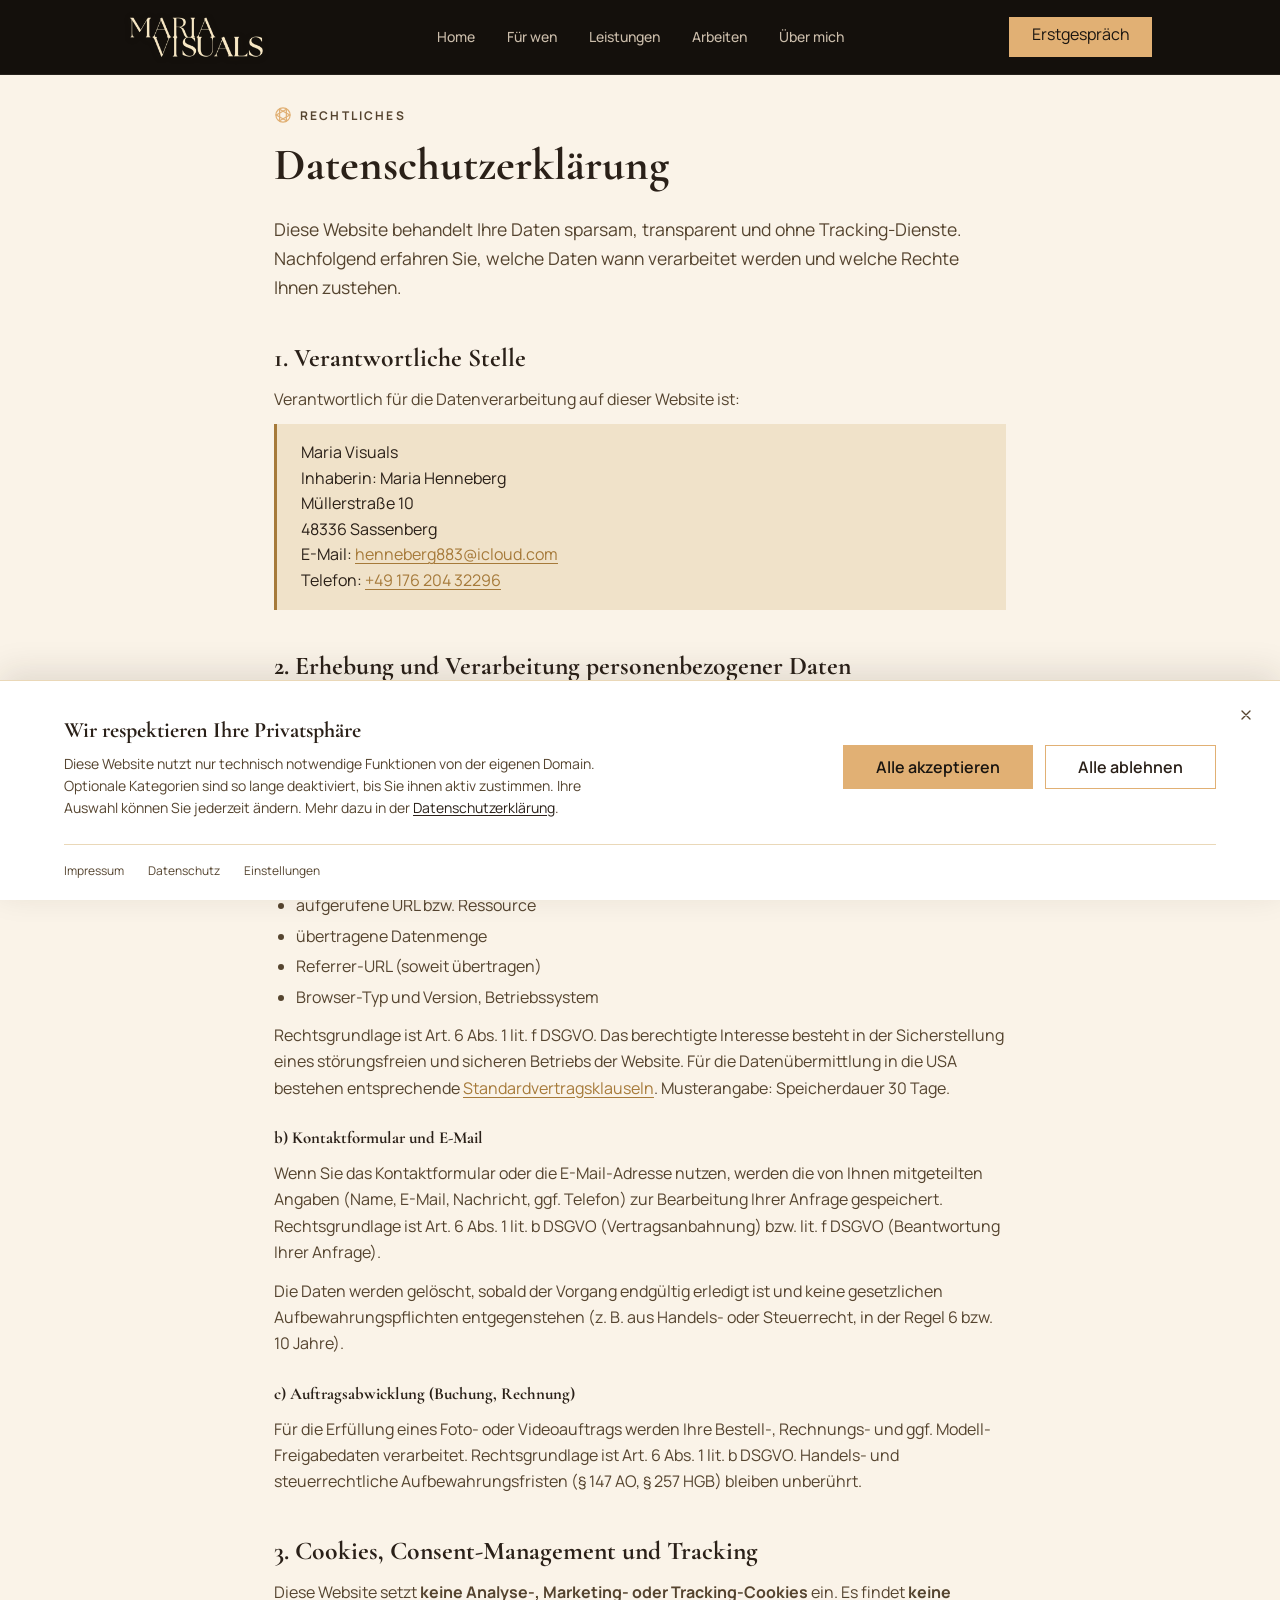
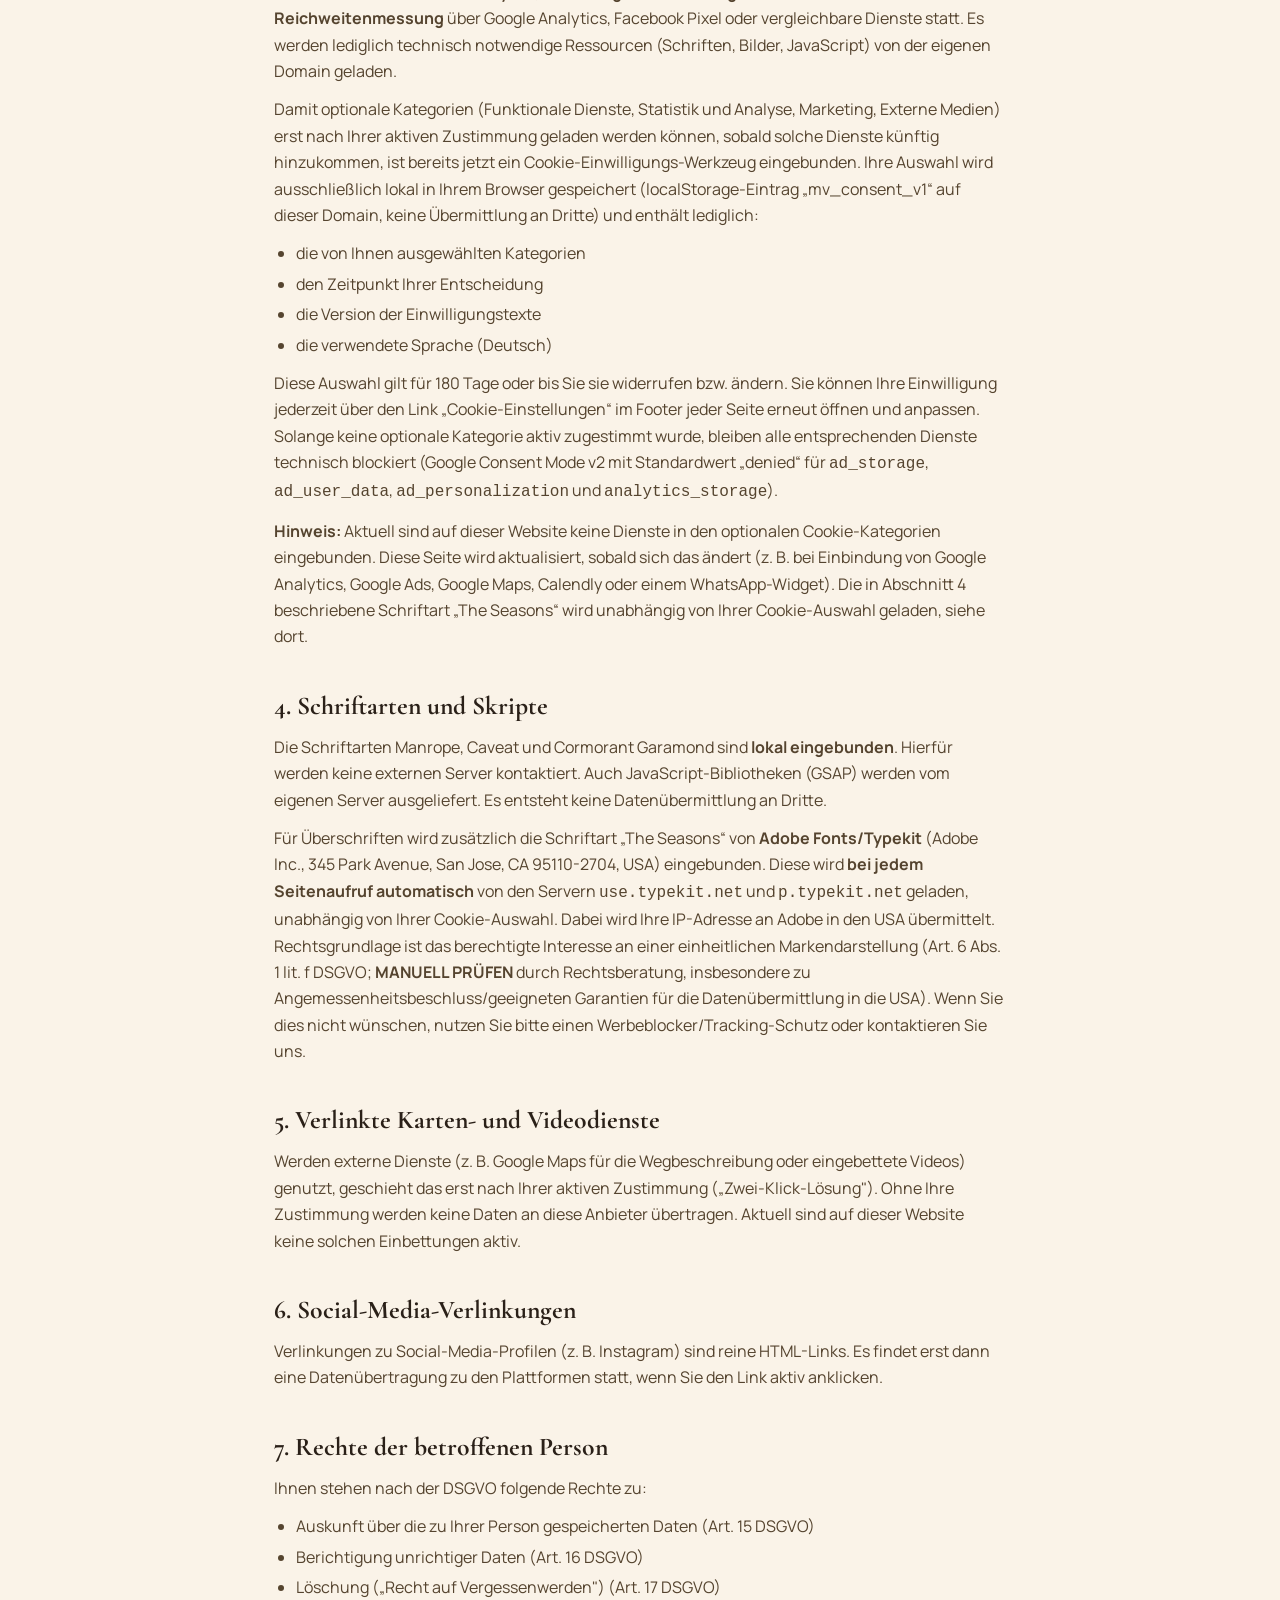
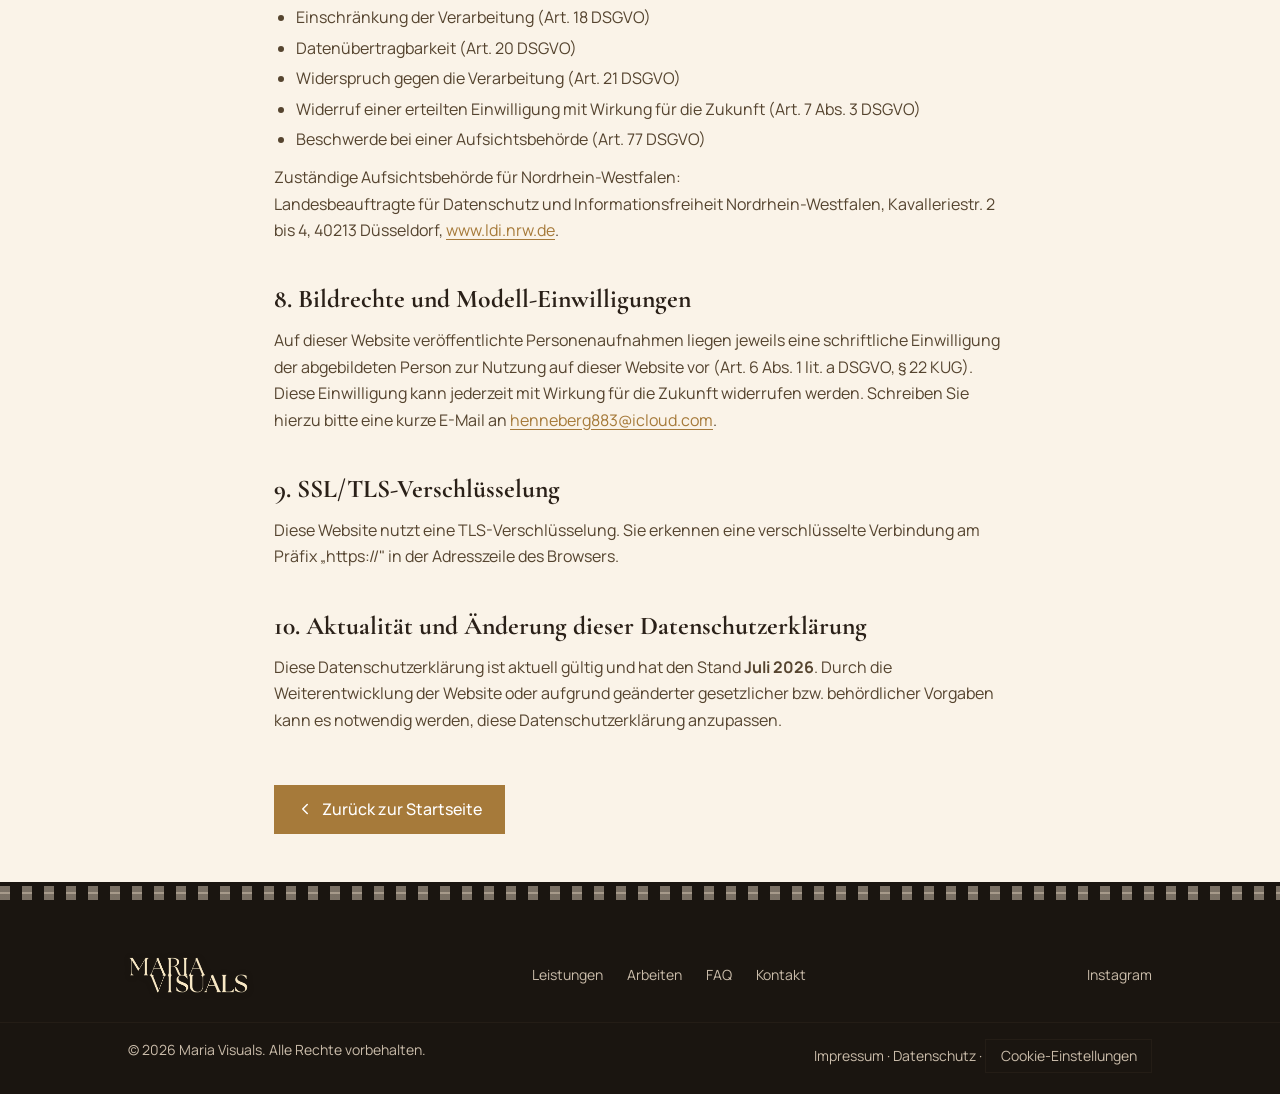
<file: datenschutz.html>
<!DOCTYPE html>
<html lang="de">
<head>
  <meta charset="UTF-8">
  <meta name="viewport" content="width=device-width, initial-scale=1.0">

  <title>Datenschutz · Maria Visuals</title>
  <meta name="description" content="Datenschutzerklärung von Maria Visuals, wie wir mit personenbezogenen Daten umgehen. Transparent, DSGVO-konform, ohne Tracking.">
  <link rel="canonical" href="https://mariavisuals.de/datenschutz.html">
  <meta name="robots" content="index, follow">
  <meta name="theme-color" content="#14100c">

  <link rel="icon" href="/Maria-Visuals-Favicon.png?v=2" type="image/png" sizes="500x500">
  <link rel="apple-touch-icon" href="/Maria-Visuals-Favicon.png?v=2">
  <link rel="manifest" href="/site.webmanifest">

  <link rel="preload" href="fonts/manrope-latin.woff2" as="font" type="font/woff2" crossorigin>
  <link rel="stylesheet" href="css/style.min.css?v=20261011b">
  <script src="js/consent.js?v=20261011b" defer></script>
</head>
<body>

  <a class="skip-link" href="#inhalt">Zum Inhalt springen</a>

  <svg xmlns="http://www.w3.org/2000/svg" width="0" height="0" style="position:absolute;width:0;height:0;overflow:hidden" aria-hidden="true" focusable="false">
    <symbol id="i-aperture" viewBox="0 0 24 24" fill="none" stroke="currentColor" stroke-width="1.6" stroke-linecap="round" stroke-linejoin="round">
      <circle cx="12" cy="12" r="9.5"/>
      <path d="M21 12 7.5 19.79"/><path d="M16.5 19.79 3 12"/><path d="M7.5 19.79 7.5 4.21"/>
      <path d="M3 12 16.5 4.21"/><path d="M7.5 4.21 21 12"/><path d="M16.5 4.21 16.5 19.79"/>
    </symbol>
    <symbol id="i-chevron-left" viewBox="0 0 24 24" fill="none" stroke="currentColor" stroke-width="2" stroke-linecap="round" stroke-linejoin="round"><path d="m15 18-6-6 6-6"/></symbol>
  </svg>

  <header class="nav" id="nav">
    <div class="nav__inner container">
      <a href="/" class="nav__logo" aria-label="Maria Visuals · Startseite">
        <img src="img/Maria-Visuals-Logo-1-480.png" alt="Maria Visuals" width="200" height="72" decoding="async">
      </a>
      <nav class="nav__links" aria-label="Hauptnavigation">
        <a href="/">Home</a>
        <a href="/#fuer-wen">Für wen</a>
        <a href="/#leistungen">Leistungen</a>
        <a href="/#portfolio">Arbeiten</a>
        <a href="/#ueber-mich">Über mich</a>
      </nav>
      <div class="nav__actions">
        <a href="/#kontakt" class="nav__cta">Erstgespräch</a>
      </div>
    </div>
  </header>

  <main class="legal" id="inhalt">
    <div class="legal__wrap">
      <p class="legal__kicker"><svg class="kicker-icon" width="18" height="18" aria-hidden="true"><use href="#i-aperture"></use></svg>Rechtliches</p>
      <h1>Datenschutzerklärung</h1>
      <p class="legal__lead">
        Diese Website behandelt Ihre Daten sparsam, transparent und ohne Tracking-Dienste.
        Nachfolgend erfahren Sie, welche Daten wann verarbeitet werden und welche Rechte
        Ihnen zustehen.
      </p>

      <h2>1. Verantwortliche Stelle</h2>
      <p>Verantwortlich für die Datenverarbeitung auf dieser Website ist:</p>
      <address>
        Maria Visuals<br>
        Inhaberin: Maria Henneberg<br>
        Müllerstraße 10<br>
        48336 Sassenberg<br>
        E-Mail: <a href="mailto:henneberg883@icloud.com">henneberg883@icloud.com</a><br>
        Telefon: <a href="tel:+4917620432296">+49 176 204 32296</a>
      </address>

      <h2>2. Erhebung und Verarbeitung personenbezogener Daten</h2>

      <h3>a) Aufruf der Website (Server-Logs)</h3>
      <p>
        Beim Aufruf der Website werden durch den Hosting-Dienstleister
        <strong>Cloudflare Pages</strong> (Cloudflare, Inc., 101 Townsend St, San Francisco,
        CA 94107, USA) technisch notwendige Zugriffsdaten in sogenannten Logfiles
        gespeichert:
      </p>
      <ul>
        <li>anonymisierte IP-Adresse</li>
        <li>Datum und Uhrzeit des Zugriffs</li>
        <li>aufgerufene URL bzw. Ressource</li>
        <li>übertragene Datenmenge</li>
        <li>Referrer-URL (soweit übertragen)</li>
        <li>Browser-Typ und Version, Betriebssystem</li>
      </ul>
      <p>
        Rechtsgrundlage ist Art. 6 Abs. 1 lit. f DSGVO. Das berechtigte Interesse
        besteht in der Sicherstellung eines störungsfreien und sicheren Betriebs
        der Website. Für die Datenübermittlung in die USA bestehen entsprechende
        <a href="https://www.cloudflare.com/de-de/trust-hub/gdpr/" rel="noopener">Standardvertragsklauseln</a>.
        Musterangabe: Speicherdauer 30 Tage.
      </p>

      <h3>b) Kontaktformular und E-Mail</h3>
      <p>
        Wenn Sie das Kontaktformular oder die E-Mail-Adresse nutzen, werden die
        von Ihnen mitgeteilten Angaben (Name, E-Mail, Nachricht, ggf. Telefon)
        zur Bearbeitung Ihrer Anfrage gespeichert. Rechtsgrundlage ist Art. 6
        Abs. 1 lit. b DSGVO (Vertragsanbahnung) bzw. lit. f DSGVO
        (Beantwortung Ihrer Anfrage).
      </p>
      <p>
        Die Daten werden gelöscht, sobald der Vorgang endgültig erledigt ist
        und keine gesetzlichen Aufbewahrungspflichten entgegenstehen (z. B.
        aus Handels- oder Steuerrecht, in der Regel 6 bzw. 10 Jahre).
      </p>

      <h3>c) Auftragsabwicklung (Buchung, Rechnung)</h3>
      <p>
        Für die Erfüllung eines Foto- oder Videoauftrags werden Ihre Bestell-,
        Rechnungs- und ggf. Modell-Freigabedaten verarbeitet. Rechtsgrundlage
        ist Art. 6 Abs. 1 lit. b DSGVO. Handels- und steuerrechtliche
        Aufbewahrungsfristen (§ 147 AO, § 257 HGB) bleiben unberührt.
      </p>

      <h2>3. Cookies, Consent-Management und Tracking</h2>
      <p>
        Diese Website setzt <strong>keine Analyse-, Marketing- oder
        Tracking-Cookies</strong> ein. Es findet <strong>keine Reichweitenmessung</strong>
        über Google Analytics, Facebook Pixel oder vergleichbare Dienste statt.
        Es werden lediglich technisch notwendige Ressourcen (Schriften, Bilder,
        JavaScript) von der eigenen Domain geladen.
      </p>
      <p>
        Damit optionale Kategorien (Funktionale Dienste, Statistik und
        Analyse, Marketing, Externe Medien) erst nach Ihrer aktiven
        Zustimmung geladen werden können, sobald solche Dienste künftig
        hinzukommen, ist bereits jetzt ein Cookie-Einwilligungs-Werkzeug
        eingebunden. Ihre Auswahl wird ausschließlich lokal in Ihrem
        Browser gespeichert (localStorage-Eintrag „mv_consent_v1“ auf
        dieser Domain, keine Übermittlung an Dritte) und enthält lediglich:
      </p>
      <ul>
        <li>die von Ihnen ausgewählten Kategorien</li>
        <li>den Zeitpunkt Ihrer Entscheidung</li>
        <li>die Version der Einwilligungstexte</li>
        <li>die verwendete Sprache (Deutsch)</li>
      </ul>
      <p>
        Diese Auswahl gilt für 180 Tage oder bis Sie sie widerrufen bzw.
        ändern. Sie können Ihre Einwilligung jederzeit über den Link
        „Cookie-Einstellungen“ im Footer jeder Seite
        erneut öffnen und anpassen. Solange keine
        optionale Kategorie aktiv zugestimmt wurde, bleiben alle
        entsprechenden Dienste technisch blockiert (Google Consent Mode v2
        mit Standardwert „denied“ für <code>ad_storage</code>,
        <code>ad_user_data</code>, <code>ad_personalization</code> und
        <code>analytics_storage</code>).
      </p>
      <p>
        <strong>Hinweis:</strong> Aktuell sind auf dieser Website keine
        Dienste in den optionalen Cookie-Kategorien eingebunden. Diese
        Seite wird aktualisiert, sobald sich das ändert (z. B. bei
        Einbindung von Google Analytics, Google Ads, Google Maps, Calendly
        oder einem WhatsApp-Widget). Die in Abschnitt 4 beschriebene
        Schriftart „The Seasons“ wird unabhängig von Ihrer Cookie-Auswahl
        geladen, siehe dort.
      </p>

      <h2>4. Schriftarten und Skripte</h2>
      <p>
        Die Schriftarten Manrope, Caveat und Cormorant Garamond sind
        <strong>lokal eingebunden</strong>. Hierfür werden keine externen
        Server kontaktiert. Auch JavaScript-Bibliotheken (GSAP) werden vom
        eigenen Server ausgeliefert. Es entsteht keine Datenübermittlung an
        Dritte.
      </p>
      <p>
        Für Überschriften wird zusätzlich die Schriftart „The Seasons“ von
        <strong>Adobe Fonts/Typekit</strong> (Adobe Inc., 345 Park Avenue,
        San Jose, CA 95110-2704, USA) eingebunden. Diese wird
        <strong>bei jedem Seitenaufruf automatisch</strong> von den Servern
        <code>use.typekit.net</code> und <code>p.typekit.net</code>
        geladen, unabhängig von Ihrer Cookie-Auswahl. Dabei wird Ihre
        IP-Adresse an Adobe in den USA übermittelt. Rechtsgrundlage ist das
        berechtigte Interesse an einer einheitlichen Markendarstellung
        (Art. 6 Abs. 1 lit. f DSGVO; <strong>MANUELL PRÜFEN</strong> durch
        Rechtsberatung, insbesondere zu Angemessenheitsbeschluss/geeigneten
        Garantien für die Datenübermittlung in die USA). Wenn Sie dies
        nicht wünschen, nutzen Sie bitte einen Werbeblocker/Tracking-Schutz
        oder kontaktieren Sie uns.
      </p>

      <h2>5. Verlinkte Karten- und Videodienste</h2>
      <p>
        Werden externe Dienste (z. B. Google Maps für die Wegbeschreibung oder
        eingebettete Videos) genutzt, geschieht das erst nach Ihrer aktiven
        Zustimmung („Zwei-Klick-Lösung"). Ohne Ihre Zustimmung werden keine
        Daten an diese Anbieter übertragen. Aktuell sind auf dieser Website
        keine solchen Einbettungen aktiv.
      </p>

      <h2>6. Social-Media-Verlinkungen</h2>
      <p>
        Verlinkungen zu Social-Media-Profilen (z. B. Instagram) sind reine
        HTML-Links. Es findet erst dann eine Datenübertragung zu den
        Plattformen statt, wenn Sie den Link aktiv anklicken.
      </p>

      <h2>7. Rechte der betroffenen Person</h2>
      <p>Ihnen stehen nach der DSGVO folgende Rechte zu:</p>
      <ul>
        <li>Auskunft über die zu Ihrer Person gespeicherten Daten (Art. 15 DSGVO)</li>
        <li>Berichtigung unrichtiger Daten (Art. 16 DSGVO)</li>
        <li>Löschung („Recht auf Vergessenwerden") (Art. 17 DSGVO)</li>
        <li>Einschränkung der Verarbeitung (Art. 18 DSGVO)</li>
        <li>Datenübertragbarkeit (Art. 20 DSGVO)</li>
        <li>Widerspruch gegen die Verarbeitung (Art. 21 DSGVO)</li>
        <li>Widerruf einer erteilten Einwilligung mit Wirkung für die Zukunft (Art. 7 Abs. 3 DSGVO)</li>
        <li>Beschwerde bei einer Aufsichtsbehörde (Art. 77 DSGVO)</li>
      </ul>
      <p>
        Zuständige Aufsichtsbehörde für Nordrhein-Westfalen:<br>
        Landesbeauftragte für Datenschutz und Informationsfreiheit
        Nordrhein-Westfalen, Kavalleriestr. 2 bis 4, 40213 Düsseldorf,
        <a href="https://www.ldi.nrw.de" rel="noopener">www.ldi.nrw.de</a>.
      </p>

      <h2>8. Bildrechte und Modell-Einwilligungen</h2>
      <p>
        Auf dieser Website veröffentlichte Personenaufnahmen liegen jeweils
        eine schriftliche Einwilligung der abgebildeten Person zur Nutzung
        auf dieser Website vor (Art. 6 Abs. 1 lit. a DSGVO, § 22 KUG).
        Diese Einwilligung kann jederzeit mit Wirkung für die Zukunft
        widerrufen werden. Schreiben Sie hierzu bitte eine kurze E-Mail an
        <a href="mailto:henneberg883@icloud.com">henneberg883@icloud.com</a>.
      </p>

      <h2>9. SSL/TLS-Verschlüsselung</h2>
      <p>
        Diese Website nutzt eine TLS-Verschlüsselung. Sie erkennen eine
        verschlüsselte Verbindung am Präfix „https://" in der Adresszeile
        des Browsers.
      </p>

      <h2>10. Aktualität und Änderung dieser Datenschutzerklärung</h2>
      <p>
        Diese Datenschutzerklärung ist aktuell gültig und hat den Stand
        <strong>Juli 2026</strong>. Durch die Weiterentwicklung der Website
        oder aufgrund geänderter gesetzlicher bzw. behördlicher Vorgaben kann
        es notwendig werden, diese Datenschutzerklärung anzupassen.
      </p>

      <p><a href="/" class="legal__back">
        <svg width="18" height="18" aria-hidden="true"><use href="#i-chevron-left"></use></svg>
        Zurück zur Startseite
      </a></p>
    </div>
  </main>

  <div class="filmstrip" aria-hidden="true"></div>
  <footer class="footer">
    <div class="container footer__inner">
      <a href="/" class="nav__logo footer__logo" aria-label="Maria Visuals · Startseite">
        <img src="img/Maria-Visuals-Logo-1-480.png" alt="Maria Visuals" width="240" height="86" decoding="async">
      </a>
      <nav class="footer__links" aria-label="Fußzeile">
        <a href="/#leistungen">Leistungen</a>
        <a href="/#portfolio">Arbeiten</a>
        <a href="/#faq">FAQ</a>
        <a href="/#kontakt">Kontakt</a>
      </nav>
      <div class="footer__social">
        <a href="https://www.instagram.com/maria_visuals.de" target="_blank" rel="me noopener">Instagram</a>
      </div>
    </div>
    <div class="container footer__meta">
      <p>© 2026 Maria Visuals. Alle Rechte vorbehalten.</p>
      <p>
        <a href="/impressum.html">Impressum</a> ·
        <a href="/datenschutz.html">Datenschutz</a> ·
        <button type="button" class="footer__cookie-btn" data-cookie-settings>Cookie-Einstellungen</button>
      </p>
    </div>
  </footer>
</body>
</html>
</file>
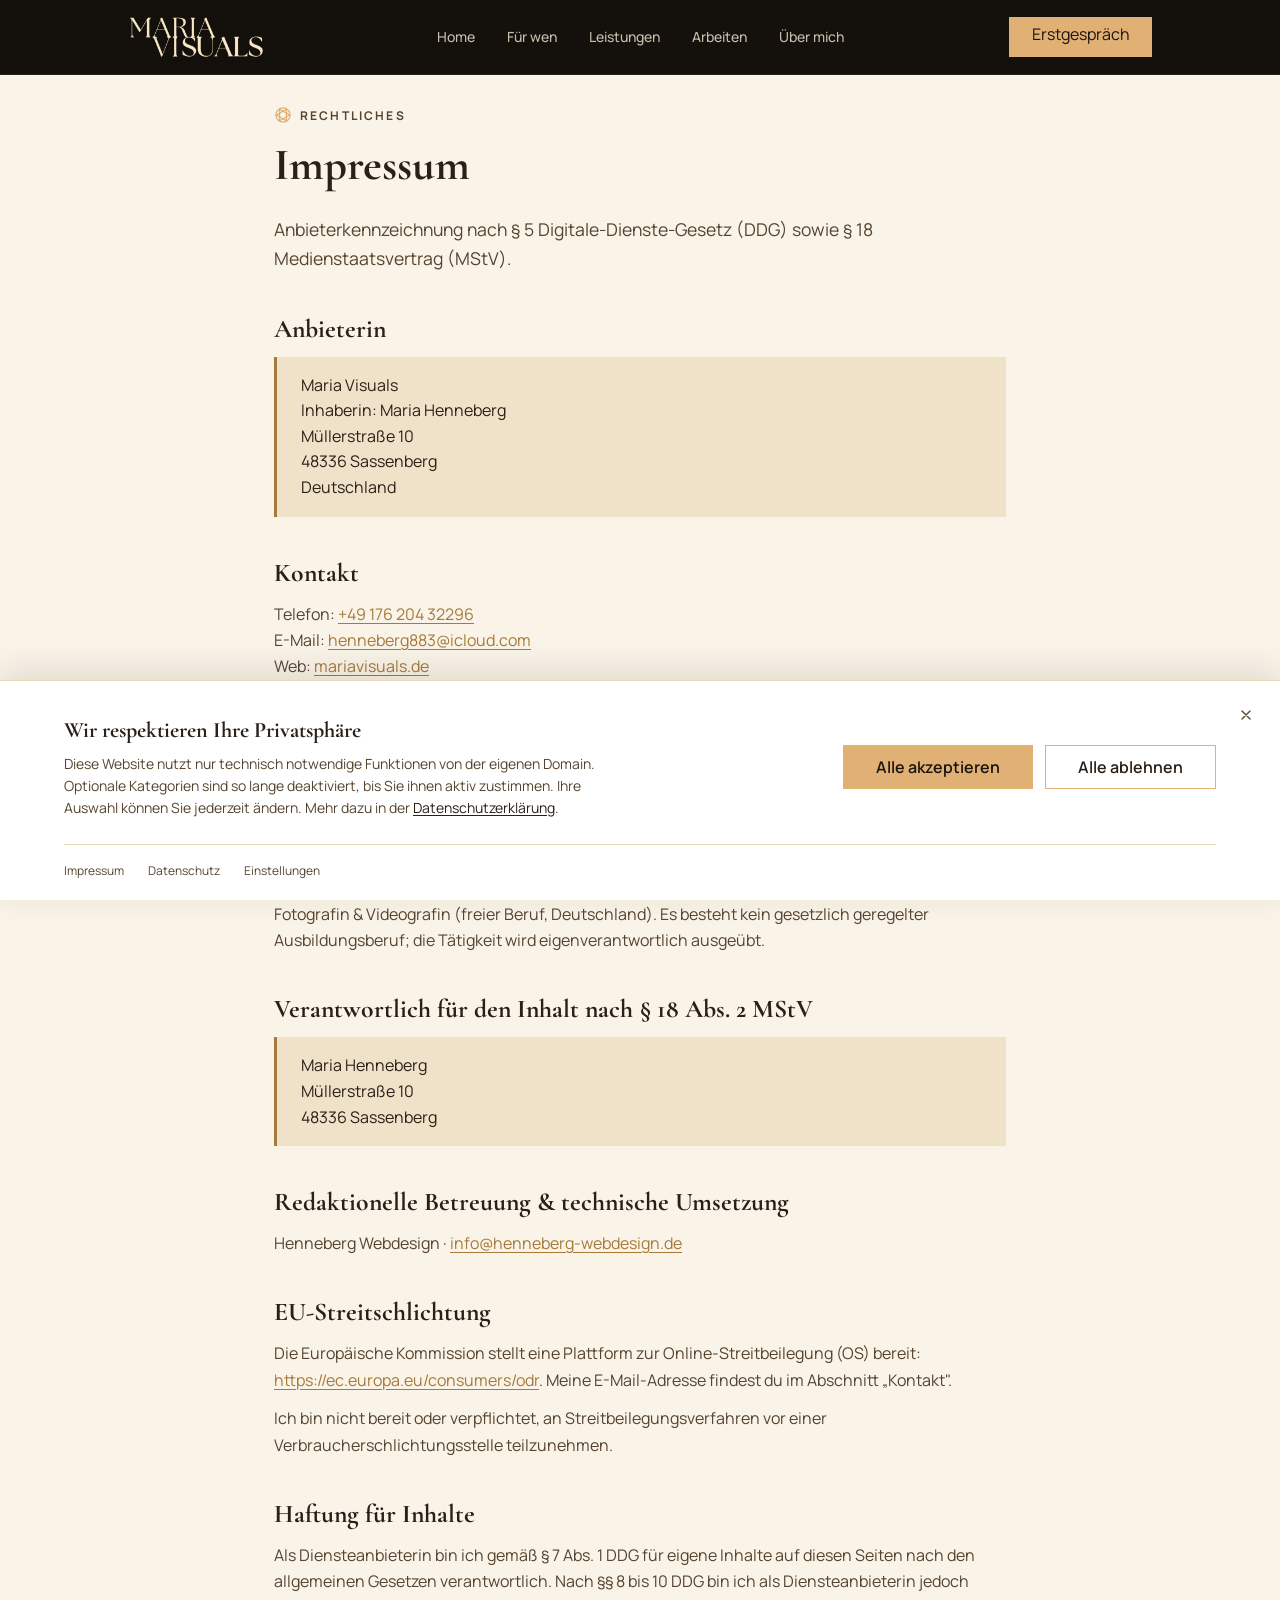
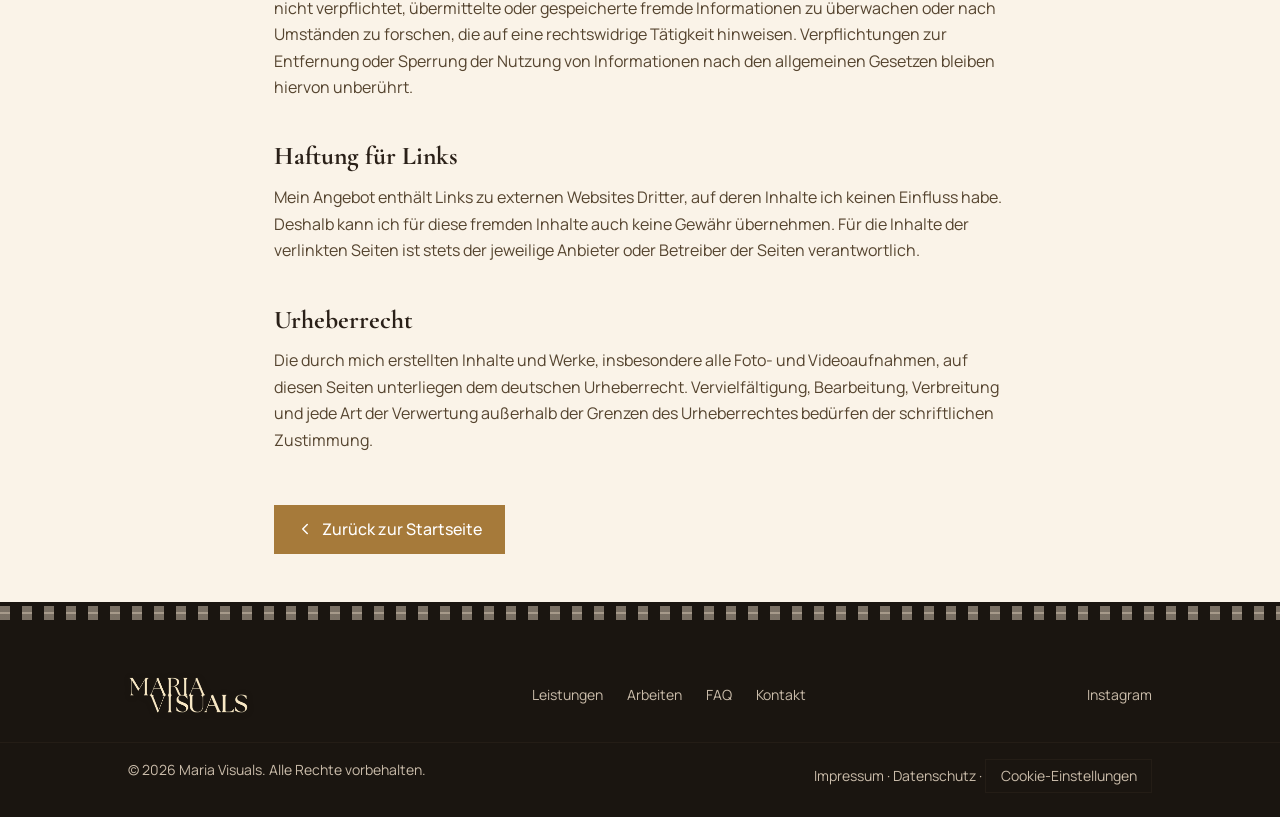
<file: impressum.html>
<!DOCTYPE html>
<html lang="de">
<head>
  <meta charset="UTF-8">
  <meta name="viewport" content="width=device-width, initial-scale=1.0">

  <title>Impressum · Maria Visuals</title>
  <meta name="description" content="Impressum von Maria Visuals, Fotografie und Videografie. Anbieterkennzeichnung nach § 5 DDG.">
  <link rel="canonical" href="https://mariavisuals.de/impressum.html">
  <meta name="robots" content="index, follow">
  <meta name="theme-color" content="#14100c">

  <link rel="icon" href="/Maria-Visuals-Favicon.png?v=2" type="image/png" sizes="500x500">
  <link rel="apple-touch-icon" href="/Maria-Visuals-Favicon.png?v=2">
  <link rel="manifest" href="/site.webmanifest">

  <link rel="preload" href="fonts/manrope-latin.woff2" as="font" type="font/woff2" crossorigin>
  <link rel="stylesheet" href="css/style.min.css?v=20261011b">
  <script src="js/consent.js?v=20261011b" defer></script>
</head>
<body>

  <a class="skip-link" href="#inhalt">Zum Inhalt springen</a>

  <svg xmlns="http://www.w3.org/2000/svg" width="0" height="0" style="position:absolute;width:0;height:0;overflow:hidden" aria-hidden="true" focusable="false">
    <symbol id="i-aperture" viewBox="0 0 24 24" fill="none" stroke="currentColor" stroke-width="1.6" stroke-linecap="round" stroke-linejoin="round">
      <circle cx="12" cy="12" r="9.5"/>
      <path d="M21 12 7.5 19.79"/><path d="M16.5 19.79 3 12"/><path d="M7.5 19.79 7.5 4.21"/>
      <path d="M3 12 16.5 4.21"/><path d="M7.5 4.21 21 12"/><path d="M16.5 4.21 16.5 19.79"/>
    </symbol>
    <symbol id="i-chevron-left" viewBox="0 0 24 24" fill="none" stroke="currentColor" stroke-width="2" stroke-linecap="round" stroke-linejoin="round"><path d="m15 18-6-6 6-6"/></symbol>
  </svg>

  <header class="nav" id="nav">
    <div class="nav__inner container">
      <a href="/" class="nav__logo" aria-label="Maria Visuals · Startseite">
        <img src="img/Maria-Visuals-Logo-1-480.png" alt="Maria Visuals" width="200" height="72" decoding="async">
      </a>
      <nav class="nav__links" aria-label="Hauptnavigation">
        <a href="/">Home</a>
        <a href="/#fuer-wen">Für wen</a>
        <a href="/#leistungen">Leistungen</a>
        <a href="/#portfolio">Arbeiten</a>
        <a href="/#ueber-mich">Über mich</a>
      </nav>
      <div class="nav__actions">
        <a href="/#kontakt" class="nav__cta">Erstgespräch</a>
      </div>
    </div>
  </header>

  <main class="legal" id="inhalt">
    <div class="legal__wrap">
      <p class="legal__kicker"><svg class="kicker-icon" width="18" height="18" aria-hidden="true"><use href="#i-aperture"></use></svg>Rechtliches</p>
      <h1>Impressum</h1>
      <p class="legal__lead">
        Anbieterkennzeichnung nach § 5 Digitale-Dienste-Gesetz (DDG) sowie § 18 Medienstaatsvertrag (MStV).
      </p>

      <h2>Anbieterin</h2>
      <address>
        Maria Visuals<br>
        Inhaberin: Maria Henneberg<br>
        Müllerstraße 10<br>
        48336 Sassenberg<br>
        Deutschland
      </address>

      <h2>Kontakt</h2>
      <p>
        Telefon: <a href="tel:+4917620432296">+49 176 204 32296</a><br>
        E-Mail: <a href="mailto:henneberg883@icloud.com">henneberg883@icloud.com</a><br>
        Web: <a href="https://mariavisuals.de">mariavisuals.de</a>
      </p>

      <h2>Umsatzsteuer</h2>
      <p>
        Eine Umsatzsteuer-Identifikationsnummer nach § 27a Umsatzsteuergesetz ist
        derzeit nicht vergeben.
      </p>

      <h2>Berufsbezeichnung</h2>
      <p>
        Fotografin &amp; Videografin (freier Beruf, Deutschland). Es besteht kein
        gesetzlich geregelter Ausbildungsberuf; die Tätigkeit wird
        eigenverantwortlich ausgeübt.
      </p>

      <h2>Verantwortlich für den Inhalt nach § 18 Abs. 2 MStV</h2>
      <address>
        Maria Henneberg<br>
        Müllerstraße 10<br>
        48336 Sassenberg
      </address>

      <h2>Redaktionelle Betreuung &amp; technische Umsetzung</h2>
      <p>
        Henneberg Webdesign · <a href="mailto:info@henneberg-webdesign.de">info@henneberg-webdesign.de</a>
      </p>

      <h2>EU-Streitschlichtung</h2>
      <p>
        Die Europäische Kommission stellt eine Plattform zur
        Online-Streitbeilegung (OS) bereit:
        <a href="https://ec.europa.eu/consumers/odr" rel="noopener">https://ec.europa.eu/consumers/odr</a>.
        Meine E-Mail-Adresse findest du im Abschnitt „Kontakt".
      </p>
      <p>
        Ich bin nicht bereit oder verpflichtet, an Streitbeilegungsverfahren
        vor einer Verbraucherschlichtungsstelle teilzunehmen.
      </p>

      <h2>Haftung für Inhalte</h2>
      <p>
        Als Diensteanbieterin bin ich gemäß § 7 Abs. 1 DDG für eigene Inhalte
        auf diesen Seiten nach den allgemeinen Gesetzen verantwortlich. Nach
        §§ 8 bis 10 DDG bin ich als Diensteanbieterin jedoch nicht
        verpflichtet, übermittelte oder gespeicherte fremde Informationen zu
        überwachen oder nach Umständen zu forschen, die auf eine rechtswidrige
        Tätigkeit hinweisen. Verpflichtungen zur Entfernung oder Sperrung der
        Nutzung von Informationen nach den allgemeinen Gesetzen bleiben
        hiervon unberührt.
      </p>

      <h2>Haftung für Links</h2>
      <p>
        Mein Angebot enthält Links zu externen Websites Dritter, auf deren
        Inhalte ich keinen Einfluss habe. Deshalb kann ich für diese fremden
        Inhalte auch keine Gewähr übernehmen. Für die Inhalte der verlinkten
        Seiten ist stets der jeweilige Anbieter oder Betreiber der Seiten
        verantwortlich.
      </p>

      <h2>Urheberrecht</h2>
      <p>
        Die durch mich erstellten Inhalte und Werke, insbesondere alle Foto-
        und Videoaufnahmen, auf diesen Seiten unterliegen dem deutschen
        Urheberrecht. Vervielfältigung, Bearbeitung, Verbreitung und jede
        Art der Verwertung außerhalb der Grenzen des Urheberrechtes bedürfen
        der schriftlichen Zustimmung.
      </p>

      <p><a href="/" class="legal__back">
        <svg width="18" height="18" aria-hidden="true"><use href="#i-chevron-left"></use></svg>
        Zurück zur Startseite
      </a></p>
    </div>
  </main>

  <div class="filmstrip" aria-hidden="true"></div>
  <footer class="footer">
    <div class="container footer__inner">
      <a href="/" class="nav__logo footer__logo" aria-label="Maria Visuals · Startseite">
        <img src="img/Maria-Visuals-Logo-1-480.png" alt="Maria Visuals" width="240" height="86" decoding="async">
      </a>
      <nav class="footer__links" aria-label="Fußzeile">
        <a href="/#leistungen">Leistungen</a>
        <a href="/#portfolio">Arbeiten</a>
        <a href="/#faq">FAQ</a>
        <a href="/#kontakt">Kontakt</a>
      </nav>
      <div class="footer__social">
        <a href="https://www.instagram.com/maria_visuals.de" target="_blank" rel="me noopener">Instagram</a>
      </div>
    </div>
    <div class="container footer__meta">
      <p>© 2026 Maria Visuals. Alle Rechte vorbehalten.</p>
      <p>
        <a href="/impressum.html">Impressum</a> ·
        <a href="/datenschutz.html">Datenschutz</a> ·
        <button type="button" class="footer__cookie-btn" data-cookie-settings>Cookie-Einstellungen</button>
      </p>
    </div>
  </footer>
</body>
</html>
</file>
<file: css/style.min.css>
@font-face{font-family:Manrope;font-style:normal;font-weight:200 800;font-display:swap;src:url("../fonts/manrope-latin.woff2") format("woff2");unicode-range:U+0000-00FF,U+0131,U+0152-0153,U+02BB-02BC,U+02C6,U+02DA,U+02DC,U+0304,U+0308,U+0329,U+2000-206F,U+20AC,U+2122,U+2191,U+2193,U+2212,U+2215,U+FEFF,U+FFFD}@font-face{font-family:Caveat;font-style:normal;font-weight:400 700;font-display:swap;src:url("../fonts/caveat-latin.woff2") format("woff2");unicode-range:U+0000-00FF,U+0131,U+0152-0153,U+02BB-02BC,U+02C6,U+02DA,U+02DC,U+0304,U+0308,U+0329,U+2000-206F,U+20AC,U+2122,U+2191,U+2193,U+2212,U+2215,U+FEFF,U+FFFD}@font-face{font-family:Manrope;font-style:normal;font-weight:200 800;font-display:swap;src:url("../fonts/manrope-latin-ext.woff2") format("woff2");unicode-range:U+0100-02BA,U+02BD-02C5,U+02C7-02CC,U+02CE-02D7,U+02DD-02FF,U+0304,U+0308,U+0329,U+1D00-1DBF,U+1E00-1E9F,U+1EF2-1EFF,U+2020,U+20A0-20AB,U+20AD-20C0,U+2113,U+2C60-2C7F,U+A720-A7FF}@font-face{font-family:"Cormorant Garamond";font-style:normal;font-weight:300 700;font-display:swap;src:url("../fonts/cormorant-garamond-latin.woff2") format("woff2");unicode-range:U+0000-00FF,U+0131,U+0152-0153,U+02BB-02BC,U+02C6,U+02DA,U+02DC,U+0304,U+0308,U+0329,U+2000-206F,U+20AC,U+2122,U+2191,U+2193,U+2212,U+2215,U+FEFF,U+FFFD}:root{--bg:#faf3e8;--bg-soft:#f0e2c9;--bg-warm:#e9d3ac;--bg-cream:#fdf9f1;--surface:#ffffff;--line:#ead8b8;--line-strong:#c9a672;--text:#2a2018;--text-dim:#55442f;--accent:#a67a3a;--accent-hover:#7d5a2a;--accent-soft:rgba(225, 176, 116, 0.14);--on-accent:#1a1510;--sage:#6e7f5c;--danger:#a3342b;--gold:#e1b074;--gold-hover:#b8905f;--gold-deep:#8a6b41;--gold-soft:rgba(225, 176, 116, 0.18);--dark:#1a1510;--dark-soft:#241d16;--on-dark:#f4ece0;--on-dark-dim:#cabcaa;--font:"Manrope",system-ui,-apple-system,"Segoe UI",sans-serif;--font-script:"Caveat","Segoe Script",cursive;--font-display:"the-seasons","Cormorant Garamond",Georgia,"Iowan Old Style","Times New Roman",serif;--fs-label:0.75rem;--fs-sm:0.875rem;--fs-base:1rem;--fs-lg:1.125rem;--lh-tight:1.15;--lh-body:1.6;--sp-1:0.25rem;--sp-2:0.5rem;--sp-3:0.75rem;--sp-4:1rem;--sp-6:1.5rem;--sp-8:2rem;--sp-12:3rem;--sp-16:4rem;--r-sm:0;--r-md:0;--r-lg:0;--r-full:0;--elev-1:0 1px 2px rgba(94, 58, 47, 0.08),0 2px 6px rgba(94, 58, 47, 0.05);--elev-2:0 6px 18px rgba(94, 58, 47, 0.10),0 12px 32px rgba(94, 58, 47, 0.07);--elev-3:0 20px 50px rgba(94, 58, 47, 0.18);--dur-fast:150ms;--dur:220ms;--dur-slow:320ms;--dur-reveal:400ms;--ease:cubic-bezier(0.65, 0, 0.35, 1);--ease-out:cubic-bezier(0.16, 1, 0.3, 1);--z-nav:100;--z-menu:200;--z-lightbox:500;--z-loader:1000;--z-cookie:1050;--z-skip:1100;--nav-h:4.6rem;--container:1240px;--sp-10:2.5rem}*{margin:0;padding:0;box-sizing:border-box}html{scroll-behavior:smooth;background:#14100c}body{background:var(--bg);color:var(--text);font-family:var(--font);font-weight:400;font-size:var(--fs-base);line-height:var(--lh-body);-webkit-font-smoothing:antialiased;overflow-x:hidden}h1,h2,h3,h4,h5,h6{font-family:var(--font-display)}body.is-locked{overflow:hidden}:target,section[id]{scroll-margin-top:calc(var(--nav-h) + var(--sp-4))}.card,.chip,a,button,summary{touch-action:manipulation}.about__facts strong,.service__num{font-variant-numeric:tabular-nums}img{display:block;max-width:100%}.footer img,main img{transition:transform .5s var(--ease-out),filter .5s var(--ease-out);will-change:transform}.footer a:hover img,main .photo:hover img,main .tilt-photo:hover img,main a:hover img,main figure:hover img,main picture:hover img{transform:scale(1.03);filter:brightness(1.04)}a{color:inherit;text-decoration:none}.faq__answer a,main p a{color:var(--accent);text-decoration:underline;text-underline-offset:3px}.faq__answer a:hover,main p a:hover{color:var(--text)}:where(a,button,summary,input,textarea):focus-visible{outline:2px solid var(--accent);outline-offset:3px;border-radius:0}.skip-link{position:fixed;left:0;top:0;z-index:var(--z-skip);background:var(--accent);color:var(--on-accent);font-weight:700;padding:var(--sp-3) var(--sp-6);border-radius:0 0 var(--r-sm) 0;transform:translateY(-200%);transition:transform var(--dur) var(--ease-out)}.skip-link:focus{transform:translateY(0)}.container{width:100%;max-width:none;padding-inline:10%;margin-inline:0}.section{padding:clamp(5rem,10vw,8.5rem) 0}.section__cta{display:flex;justify-content:center;margin-top:clamp(2.5rem,6vw,4rem)}.loader{position:fixed;inset:0;z-index:var(--z-loader);background:var(--bg);display:grid;place-items:center;transition:opacity var(--dur-slow) var(--ease-out),visibility var(--dur-slow)}.loader.is-done{opacity:0;visibility:hidden;pointer-events:none}.loader__stack{position:relative;width:100vw;height:100vh;overflow:hidden;transition:transform .5s var(--ease-out),border-radius .5s var(--ease-out)}.loader.is-shrinking .loader__stack{transform:scale(.32);border-radius:0}.loader__img{position:absolute;inset:0;width:100%;height:100%;object-fit:cover;opacity:0}.loader__img.is-visible{opacity:1}.loader__skip{position:absolute;bottom:var(--sp-8);left:50%;transform:translateX(-50%);z-index:2;min-height:44px;padding:0 var(--sp-6);display:inline-flex;align-items:center;gap:var(--sp-2);font:inherit;font-size:var(--fs-sm);font-weight:600;color:var(--text);background:rgba(255,255,255,.78);border:1px solid var(--line-strong);border-radius:var(--r-full);backdrop-filter:blur(6px);cursor:pointer;transition:background var(--dur),color var(--dur)}.loader__skip:hover{background:var(--accent);color:var(--on-accent);border-color:var(--accent)}.loader__fade{position:absolute;inset:0;background:var(--bg);opacity:0;transition:opacity var(--dur-slow) var(--ease-out)}.loader.is-shrinking .loader__fade{opacity:.35}.nav{position:fixed;top:0;left:0;right:0;z-index:var(--z-nav);color:var(--on-dark);background:#14100c;transition:box-shadow var(--dur-slow);border-bottom:1px solid rgba(244,236,224,.08)}.nav .nav__links a{color:var(--on-dark-dim)}.nav .nav__links a.is-current,.nav .nav__links a:hover{color:var(--on-dark)}.nav .nav__burger span{background:var(--on-dark)}.nav .nav__burger[aria-expanded=true] span{background:var(--text)}.nav.is-scrolled{border-bottom-color:rgba(244,236,224,.16);box-shadow:var(--elev-2)}.nav__inner{display:grid;grid-template-columns:1fr auto 1fr;align-items:center;min-height:var(--nav-h);padding-block:0.3rem;gap:var(--sp-4)}.nav__logo{justify-self:start}.nav__links{justify-self:center}.nav__actions{justify-self:end;display:inline-flex;align-items:center;gap:var(--sp-3)}.nav__logo{display:inline-flex;align-items:center;min-height:40px;gap:.5rem}.nav__logo img{height:52px;width:auto;display:block;transition:transform var(--dur) var(--ease-out),filter var(--dur)}.nav.is-scrolled .nav__logo img{height:46px}.nav__logo:hover img{transform:rotate(-1.5deg) scale(1.02)}.footer__logo img{height:46px}.nav__links{display:flex;align-items:center;gap:var(--sp-6);font-size:var(--fs-sm);font-weight:500}.nav__links a{display:flex;align-items:center;min-height:44px;padding-inline:var(--sp-1);color:var(--text-dim);transition:color var(--dur)}.nav__links a:hover{color:var(--text)}.nav__links a.is-current{color:var(--text)}.nav__links a.is-current:not(.nav__cta)::after{content:"";position:absolute;bottom:.7rem;left:50%;transform:translateX(-50%);width:18px;height:2px;border-radius:var(--r-full);background:var(--accent)}.nav__links a{position:relative}.nav__cta,.nav__cta:link,.nav__cta:visited{color:var(--dark)!important;background:var(--gold);padding:.55rem 1.4rem;min-height:40px;line-height:1;border-radius:0;text-decoration:none;transition:background var(--dur),transform var(--dur-fast)}.nav__cta:hover{background:var(--gold-hover);color:var(--dark)!important}.nav__cta:active{transform:scale(.97)}.nav__burger{display:none;flex-direction:column;justify-content:center;align-items:center;gap:6px;width:44px;height:44px;background:0 0;border:0;padding:0;cursor:pointer}.nav__burger span{width:26px;height:2px;background:var(--text);transition:transform .3s var(--ease)}.hero{min-height:100vh;height:100vh;display:flex;flex-direction:column;justify-content:center;padding-top:var(--nav-h);padding-bottom:var(--sp-8);position:relative;color:var(--on-dark);overflow:hidden}.hero__bg{position:absolute;inset:0;z-index:-2;background:#14100c}.hero__bg img{width:100%;height:100%;object-fit:cover;object-position:center 38%;display:block}.hero__grid{display:grid;grid-template-columns:minmax(0,1fr) minmax(260px,340px);gap:clamp(2rem,5vw,4.5rem);align-items:center}.photo{position:relative;border-radius:0;overflow:hidden;box-shadow:var(--elev-2);transition:transform var(--dur-slow) var(--ease-out),box-shadow var(--dur-slow)}.photo img{display:block;width:100%;height:auto}.photo figcaption{position:absolute;right:var(--sp-3);bottom:var(--sp-3);font-family:var(--font-script);font-size:1.2rem;line-height:1.2;color:var(--on-dark);background:rgba(20,16,12,.55);padding:.2rem .7rem;border-radius:var(--r-full);backdrop-filter:blur(6px)}.hero__media{position:relative;justify-self:end;width:100%;max-width:340px;padding-bottom:22%}.hero__media .photo--lg{transform:rotate(2deg);width:80%;margin-left:auto}.viewfinder{position:relative}.viewfinder::after{content:"";position:absolute;inset:10px;pointer-events:none;opacity:0;transition:opacity var(--dur-slow);background:linear-gradient(to right,var(--gold) 2px,transparent 2px) top left/16px 2px no-repeat,linear-gradient(to bottom,var(--gold) 2px,transparent 2px) top left/2px 16px no-repeat,linear-gradient(to left,var(--gold) 2px,transparent 2px) top right/16px 2px no-repeat,linear-gradient(to bottom,var(--gold) 2px,transparent 2px) top right/2px 16px no-repeat,linear-gradient(to right,var(--gold) 2px,transparent 2px) bottom left/16px 2px no-repeat,linear-gradient(to top,var(--gold) 2px,transparent 2px) bottom left/2px 16px no-repeat,linear-gradient(to left,var(--gold) 2px,transparent 2px) bottom right/16px 2px no-repeat,linear-gradient(to top,var(--gold) 2px,transparent 2px) bottom right/2px 16px no-repeat}.card:hover .viewfinder::after,.viewfinder:hover::after{opacity:1}.viewfinder--static::after{opacity:.85}.hero__media .photo--sm{position:absolute;left:-8%;bottom:0;width:62%;padding-bottom:12px;transform:rotate(-5deg)}.hero__media:hover .photo--lg{transform:rotate(1deg) translateY(-4px)}.hero__media:hover .photo--sm{transform:rotate(-4deg) translateY(-4px)}.hero__kicker,.section__kicker{display:flex;align-items:center;gap:var(--sp-2);text-transform:uppercase;letter-spacing:.18em;font-size:var(--fs-label);font-weight:700;color:var(--accent);margin-bottom:var(--sp-4)}.kicker-icon{width:18px;height:18px;flex:none;color:var(--gold)}.hero__title{font-family:var(--font-display);font-size:clamp(2.1rem, 3.7vw, 3.5rem);font-weight:700;line-height:1.08;letter-spacing:-.01em;margin-bottom:var(--sp-6);max-width:20ch}.hero__title .line{display:block;overflow:hidden}.hero__title .line span{display:block;transform:translateY(110%);transition:transform var(--dur-reveal) var(--ease-out)}body.is-ready .hero__title .line span{transform:translateY(0)}body.is-ready .hero__title .line:nth-child(2) span{transition-delay:80ms}.hero__sub{max-width:60ch;color:var(--text-dim);font-size:var(--fs-lg);margin-bottom:var(--sp-8)}.hero__wash{position:absolute;inset:0;z-index:-1;pointer-events:none;background:linear-gradient(180deg,rgba(20,16,12,.7) 0,rgba(20,16,12,0) 16%),linear-gradient(100deg,rgba(20,16,12,.86) 0,rgba(20,16,12,.62) 42%,rgba(20,16,12,.24) 68%,rgba(20,16,12,.05) 100%),linear-gradient(0deg,rgba(20,16,12,.55),transparent 32%)}.hero__sub strong{color:var(--on-dark);font-weight:700}.hero__sub{color:var(--on-dark-dim)}.hero__kicker{color:var(--gold)}.hero__kicker::before{background:var(--gold)}.hero__trust .icon-check{color:var(--gold)}.hero .btn--ghost{border-color:rgba(244,236,224,.45);color:var(--on-dark);background:rgba(244,236,224,.08);backdrop-filter:blur(6px)}.hero .btn--ghost:hover{border-color:var(--gold);color:var(--gold);background:rgba(244,236,224,.14)}.hero__actions{display:flex;gap:1rem;flex-wrap:wrap}.hero__trust{list-style:none;display:flex;flex-wrap:wrap;gap:var(--sp-2) var(--sp-6);margin-top:var(--sp-8);font-size:var(--fs-sm);font-weight:500;color:var(--on-dark);text-shadow:0 1px 3px rgba(20,16,12,.55)}.hero__trust li{display:flex;align-items:center;gap:var(--sp-2)}.icon-check{width:16px;height:16px;flex:none;color:var(--accent)}.btn{display:inline-flex;align-items:center;justify-content:center;min-height:48px;padding:var(--sp-3) var(--sp-8);border-radius:var(--r-full);font-weight:600;font-size:var(--fs-base);transition:background var(--dur),color var(--dur),border-color var(--dur),transform var(--dur-fast),box-shadow var(--dur)}.btn--primary{background:var(--accent);color:var(--on-accent);box-shadow:var(--elev-1)}.btn--primary:hover{background:var(--accent-hover);transform:translateY(-2px);box-shadow:var(--elev-2)}.btn--ghost{border:1px solid var(--line-strong);color:var(--text);background:var(--surface)}.btn--ghost:hover{border-color:var(--accent);color:var(--accent);transform:translateY(-2px)}.btn:active{transform:scale(.97)}.hero__marquee{position:relative;overflow:hidden;border-block:1px solid var(--line);padding:.8rem 0}.hero__marquee-track{display:flex;white-space:nowrap;animation:marquee 22s linear infinite;color:var(--text-dim);text-transform:uppercase;letter-spacing:.06em;font-size:var(--fs-sm)}.hero__marquee-track span{flex:none}@keyframes marquee{to{transform:translateX(-50%)}}.section__head{margin-bottom:3rem}.section__head--media{display:grid;grid-template-columns:minmax(0,1fr) auto;align-items:center;gap:clamp(2rem,5vw,4rem)}.tilt-photo{flex:none;width:clamp(140px,16vw,200px);background:var(--surface);padding:8px 8px 0;border-radius:0;box-shadow:var(--elev-2);transition:transform var(--dur-slow) var(--ease-out)}.tilt-photo img{width:100%;height:auto;border-radius:0}.tilt-photo--right{transform:rotate(4deg)}.tilt-photo--right:hover{transform:rotate(1deg) translateY(-4px)}.tilt-photo--left{transform:rotate(-4deg)}.tilt-photo--left:hover{transform:rotate(-1deg) translateY(-4px)}.tilt-photo--flat{background:0 0;padding:0;border-radius:0;box-shadow:none;transform:none}.tilt-photo--flat img{border-radius:0}.tilt-photo--flat:hover{transform:translateY(-4px)}.section__title{font-family:var(--font-display);font-size:clamp(1.75rem, 3.4vw, 2.5rem);font-weight:700;letter-spacing:-.005em;line-height:var(--lh-tight);margin-bottom:var(--sp-4);max-width:32ch;text-wrap:balance}.work .section__title{max-width:48ch}.work .section__lead{max-width:72ch}.section__lead{color:var(--text-dim);max-width:68ch;font-size:var(--fs-lg)}.usp__grid{display:grid;grid-template-columns:repeat(auto-fit,minmax(280px,1fr));gap:1.4rem}.usp__card{border:1px solid var(--line);border-radius:var(--r-md);padding:var(--sp-8) var(--sp-6);background:var(--surface);box-shadow:var(--elev-1);transition:border-color var(--dur),transform var(--dur),box-shadow var(--dur)}.usp__card:hover{border-color:var(--accent);transform:translateY(-3px);box-shadow:var(--elev-2)}.usp__card h3{font-size:var(--fs-label);font-weight:700;text-transform:uppercase;letter-spacing:.18em;color:var(--accent);margin-bottom:var(--sp-3)}.usp__card p{color:var(--text-dim);font-size:var(--fs-base);max-width:62ch}.work__filter{display:flex;gap:.6rem;margin-bottom:2.5rem;flex-wrap:wrap}.chip{font:inherit;font-size:var(--fs-sm);font-weight:600;display:inline-flex;align-items:center;min-height:44px;color:var(--text-dim);background:0 0;border:1px solid var(--line-strong);border-radius:var(--r-full);padding:0 var(--sp-6);cursor:pointer;transition:color var(--dur),border-color var(--dur),background var(--dur),transform var(--dur-fast)}.chip:hover{color:var(--text);border-color:var(--text-dim)}.chip:active{transform:scale(.97)}.chip.is-active{color:var(--on-accent);background:var(--accent);border-color:var(--accent)}.work__grid{position:relative;display:grid;grid-template-columns:repeat(3,minmax(0,1fr));gap:1.6rem;overflow-x:clip;overflow-clip-margin:24px}@media (max-width:900px){.work__grid{grid-template-columns:repeat(2,minmax(0,1fr));gap:1.2rem}}@media (max-width:520px){.work__grid{grid-template-columns:minmax(0,1fr);gap:1.4rem}}.work__grid .card{width:100%;margin:0}.work__grid.is-switching{opacity:.45;cursor:progress;transition:opacity var(--dur) var(--ease-out)}.card{position:relative;display:block;border-radius:0;background:var(--surface);padding:12px 12px 0;box-shadow:var(--elev-1);color:var(--text);transition:box-shadow var(--dur-slow),transform var(--dur-slow) var(--ease-out)}.card:hover{box-shadow:var(--elev-2);transform:translateY(-4px)}.card:active{transform:translateY(-1px) scale(.995)}.card.is-hidden{display:none}.card picture{position:relative;display:block;overflow:hidden;border-radius:0;background:var(--bg-soft);aspect-ratio:4/5}.card img{position:absolute;top:-5%;left:0;width:100%;height:110%;object-fit:cover;display:block;transition:opacity .7s var(--ease-out)}html:not(.gsap) .card img{transition:transform .6s var(--ease-out),opacity .7s var(--ease-out)}html:not(.gsap) .card:hover img{transform:scale(1.04)}.card picture.is-loading::before,.card picture.is-ready::before{content:"";position:absolute;inset:0;z-index:1;pointer-events:none;background:var(--bg-soft);background:linear-gradient(100deg,var(--bg-soft) 20%,color-mix(in srgb,var(--gold) 14%,var(--bg-soft)) 38%,var(--bg-soft) 56%) 0 0/240% 100%;animation:mediaShimmer 1.6s linear infinite;transition:opacity var(--dur-slow) var(--ease-out)}.card picture.is-ready::before{opacity:0;animation:none}.card picture.is-loading img{opacity:0}.card picture.is-ready img{opacity:1}@keyframes mediaShimmer{from{background-position:140% 0}to{background-position:-40% 0}}.card__play{position:absolute;top:50%;left:50%;z-index:1;transform:translate(-50%,-50%);width:62px;height:62px;display:grid;place-items:center;border-radius:50%;background:rgba(255,250,246,.88);backdrop-filter:blur(6px);color:var(--accent);transition:background var(--dur),transform var(--dur),color var(--dur)}.card__play svg{width:22px;height:22px;margin-left:2px}.card:hover .card__play{background:var(--accent);color:var(--on-accent);transform:translate(-50%,-50%) scale(1.08)}.card__meta{display:flex;flex-direction:column;gap:2px;padding:var(--sp-3) var(--sp-1) var(--sp-4)}.card__meta h3{font-size:var(--fs-base);font-weight:700;line-height:1.35}.card__meta p{font-family:var(--font-script);font-size:1.2rem;line-height:1.2;color:var(--accent)}.work__pager{display:flex;flex-wrap:wrap;justify-content:center;align-items:center;gap:.6rem;margin-top:var(--sp-8)}.work__pager[hidden]{display:none}.chip--page{min-width:44px;justify-content:center;padding:0 var(--sp-3);font-variant-numeric:tabular-nums}.chip--step{padding:0 var(--sp-4)}.chip:disabled{opacity:.4;cursor:default;pointer-events:none}.work__note{margin:var(--sp-8) auto 0;display:flex;flex-direction:column;align-items:center;gap:var(--sp-6);text-align:center;max-width:68ch;width:100%}.work__note p{color:var(--text-dim);font-size:var(--fs-base)}.work--sub{padding-top:clamp(7rem,14vw,10.5rem)}.work__categories{display:grid;grid-template-columns:repeat(4,minmax(0,1fr));gap:1.6rem;margin-bottom:3rem}@media (max-width:900px){.work__categories{grid-template-columns:repeat(2,minmax(0,1fr));gap:1.2rem}}@media (max-width:520px){.work__categories{grid-template-columns:minmax(0,1fr);gap:1.4rem}}.cat-card{position:relative;display:block;border-radius:0;background:var(--surface);padding:12px 12px 0;box-shadow:var(--elev-1);color:var(--text);transition:box-shadow var(--dur-slow),transform var(--dur-slow) var(--ease-out)}.cat-card:hover{box-shadow:var(--elev-2);transform:translateY(-4px)}.cat-card:active{transform:translateY(-1px) scale(.995)}.cat-card picture{position:relative;display:block;overflow:hidden;border-radius:0;background:var(--bg-soft);aspect-ratio:4/5}.cat-card img{position:absolute;top:-5%;left:0;width:100%;height:110%;object-fit:cover;display:block;transition:transform .6s var(--ease-out)}.cat-card:hover img{transform:scale(1.04)}.cat-card__meta{display:flex;flex-direction:column;gap:2px;padding:var(--sp-3) var(--sp-1) var(--sp-4)}.cat-card__meta h3{font-size:var(--fs-base);font-weight:700;line-height:1.35}.cat-card__meta p{font-family:var(--font-script);font-size:1.2rem;line-height:1.2;color:var(--accent)}.work__all{display:flex;flex-direction:column;align-items:center;gap:var(--sp-6);text-align:center;max-width:68ch;width:100%;margin:0 auto var(--sp-8)}.work__all p{color:var(--text-dim);font-size:var(--fs-base)}.work__all-ctas{display:flex;flex-wrap:wrap;justify-content:center;gap:var(--sp-4)}.services{background:var(--bg-soft)}.services__list{display:grid;grid-template-columns:repeat(auto-fit,minmax(300px,1fr));gap:var(--sp-4)}.service{height:320px;perspective:1400px;cursor:pointer;transition:transform var(--dur-slow) var(--ease-out)}.service:hover{transform:translateY(-3px)}.service:focus-visible{outline:2px solid var(--accent);outline-offset:4px}.service__inner{position:relative;width:100%;height:100%;transform-style:preserve-3d;transition:transform var(--dur-slow) var(--ease)}@media (hover:hover) and (pointer:fine){.service:focus-within .service__inner,.service:hover .service__inner{transform:rotateY(180deg)}}.service.is-flipped .service__inner{transform:rotateY(180deg)}.service__face{position:absolute;inset:0;display:flex;flex-direction:column;padding:var(--sp-8) var(--sp-6);background:var(--surface);border:1px solid var(--line);border-radius:var(--r-md);box-shadow:var(--elev-1);backface-visibility:hidden}.service__face--back{transform:rotateY(180deg);overflow-y:auto}.service__num{display:grid;place-items:center;flex:none;width:34px;height:34px;border-radius:var(--r-full);background:var(--accent-soft);color:var(--accent);font-weight:800;font-size:var(--fs-sm);margin-bottom:var(--sp-4)}.service__icon{position:absolute;top:var(--sp-8);right:var(--sp-6);display:grid;place-items:center;width:48px;height:48px;border-radius:var(--r-full);background:var(--gold-soft);color:var(--gold)}.service h3{font-size:var(--fs-lg);font-weight:700;margin-bottom:var(--sp-2)}.service__face--front h3{max-width:calc(100% - 60px)}.service p{color:var(--text-dim);font-size:var(--fs-base);max-width:62ch}.service__hint{margin-top:auto;padding-top:var(--sp-4);font-size:var(--fs-sm);font-weight:600;color:var(--accent)}.process__path{position:relative;max-width:42rem}.process__line{position:absolute;left:27px;top:6px;bottom:6px;width:2px;background:var(--line);border-radius:var(--r-full);overflow:hidden}.process__line-fill{display:block;width:100%;height:100%;background:var(--accent);transform:scaleY(0);transform-origin:top}.process__list{list-style:none;display:flex;flex-direction:column;gap:var(--sp-12)}.process__step{position:relative;display:flex;gap:var(--sp-6);align-items:flex-start}.process__marker{position:relative;flex:none;width:56px;height:56px}.process__icon{display:grid;place-items:center;width:56px;height:56px;border-radius:50%;background:var(--surface);border:2px solid var(--line-strong);color:var(--accent);box-shadow:var(--elev-1);transition:border-color var(--dur),background var(--dur),transform var(--dur)}.process__step.is-active .process__icon{border-color:var(--accent);background:var(--accent-soft);transform:scale(1.06)}.process__content{padding-top:var(--sp-2)}.process__content h3{font-size:var(--fs-lg);font-weight:700;margin-bottom:var(--sp-2)}.process__content p{color:var(--text-dim);font-size:var(--fs-base);max-width:48ch}.areas{background:var(--bg-soft)}.areas__grid{display:grid;grid-template-columns:minmax(280px,460px) 1fr;gap:clamp(2rem,5vw,4rem);align-items:center}.areas__map{background:var(--surface);border:1px solid var(--line);border-radius:var(--r-lg);box-shadow:var(--elev-1);padding:var(--sp-6)}.areas__map-svg{width:100%;height:auto;display:block}.areas__map figcaption{margin-top:var(--sp-3);text-align:center;font-size:var(--fs-sm);color:var(--text-dim)}.areas__globe{fill:none;stroke:var(--line-strong);stroke-width:1;opacity:.5}.areas__zone{fill:var(--bg-soft);stroke:none}.areas__ring{fill:none;stroke:var(--line-strong);stroke-dasharray:4 6}.areas__zoom-line{stroke:var(--gold);stroke-width:1.5;stroke-dasharray:3 5;opacity:.7}.areas__zoom-badge circle:first-child{fill:var(--surface);stroke:var(--gold);stroke-width:1.5}.areas__zoom-badge path{fill:var(--bg-soft);stroke:var(--line-strong);stroke-width:1}.areas__zoom-dot{fill:var(--accent)}.areas__zoom-badge text{fill:var(--text-dim);font-size:11px;font-weight:600;font-family:var(--font);letter-spacing:.04em;text-anchor:middle}.areas__ring-label{fill:var(--text-dim);font-size:11px;font-family:var(--font);letter-spacing:.04em;text-anchor:middle}.areas__dot circle{fill:var(--accent-hover);transition:r var(--dur)}.areas__dot text{fill:var(--text-dim);font-size:12px;font-weight:600;font-family:var(--font)}.areas__dot:hover circle{r:7}.areas__pin circle{fill:var(--accent);stroke:var(--surface);stroke-width:3}.areas__pin text{fill:var(--text);font-weight:800;font-size:14px;font-family:var(--font);text-anchor:middle}.areas__info{display:flex;flex-direction:column;gap:var(--sp-6)}.areas__list{list-style:none;display:flex;flex-wrap:wrap;gap:.6rem}.areas__list li{background:var(--surface);border:1px solid var(--line);border-radius:var(--r-full);padding:var(--sp-2) var(--sp-4);font-size:var(--fs-sm);font-weight:500;color:var(--text-dim);box-shadow:var(--elev-1)}.areas__note{color:var(--text-dim);font-size:var(--fs-base)}.faq__grid{display:grid;grid-template-columns:minmax(0,1fr) minmax(220px,320px);gap:clamp(2rem,5vw,4rem);align-items:stretch}.faq__left{display:flex;flex-direction:column;gap:var(--sp-6)}.faq__list{background:var(--surface);border:1px solid var(--line);border-radius:var(--r-md);box-shadow:var(--elev-1);padding:0 var(--sp-6)}.tilt-photo--faq{width:100%;padding:10px 10px 0;align-self:stretch;display:flex;flex-direction:column}.tilt-photo--faq img{width:100%;height:100%;object-fit:cover;flex:1 1 auto;min-height:0}.tilt-photo--faq figcaption{font-family:var(--font-script);font-size:1.3rem;line-height:1.2;color:var(--text-dim);text-align:center;padding:var(--sp-2) 0 var(--sp-3)}.faq__item+.faq__item{border-top:1px solid var(--line)}.faq__item summary{list-style:none;cursor:pointer;padding:var(--sp-4) var(--sp-12) var(--sp-4) 0;min-height:56px;display:flex;align-items:center;font-weight:700;font-size:var(--fs-lg);position:relative;transition:color .25s}.faq__item summary::-webkit-details-marker{display:none}.faq__icon{position:absolute;right:var(--sp-1);top:50%;width:22px;height:22px;transform:translateY(-50%);color:var(--accent);transition:transform var(--dur) var(--ease-out)}.faq__item[open] .faq__icon{transform:translateY(-50%) rotate(180deg)}.faq__item summary:hover{color:var(--accent)}.faq__answer{animation:faq-in var(--dur) var(--ease-out)}@keyframes faq-in{from{opacity:0;transform:translateY(-4px)}to{opacity:1;transform:translateY(0)}}.faq__answer{padding:0 2.5rem 1.5rem 0}.faq__answer p{color:var(--text-dim);font-size:var(--fs-base);max-width:68ch}.faq__answer strong{color:var(--text)}.about__grid{display:grid;grid-template-columns:minmax(280px,420px) 1fr;gap:clamp(2.5rem,6vw,5rem);align-items:center}.about__img{display:block;background:var(--surface);padding:14px 14px 0;border-radius:0;box-shadow:var(--elev-2);transform:rotate(-1.5deg);transition:transform var(--dur-slow) var(--ease-out);cursor:zoom-in}.about__img:hover{transform:rotate(0)}.about__img img{border-radius:0;width:100%;height:auto}.about__img::after{content:"Im Studio";display:block;font-family:var(--font-script);font-size:1.35rem;color:var(--text-dim);text-align:center;padding:var(--sp-2) 0 var(--sp-3)}.about__text p{color:var(--text-dim);margin-bottom:var(--sp-4);max-width:68ch;font-size:var(--fs-base)}.about__text p strong{color:var(--text)}.about__facts{display:grid;grid-template-columns:repeat(auto-fit,minmax(130px,1fr));gap:var(--sp-6);margin-top:var(--sp-8);padding:var(--sp-6);background:var(--surface);border:1px solid var(--line);border-radius:var(--r-md)}.about__facts strong{display:block;font-size:1.75rem;font-weight:800;line-height:var(--lh-tight);color:var(--accent)}.about__facts span{font-size:var(--fs-sm);color:var(--text-dim)}.contact{background:var(--bg-soft)}.contact__grid{display:grid;grid-template-columns:1fr 1fr;gap:clamp(2.5rem,6vw,5rem)}.contact__intro p{color:var(--text-dim);max-width:60ch;font-size:var(--fs-base)}.contact__details{list-style:none;margin-top:2rem;display:grid;gap:1rem}.contact__details li{display:grid;gap:.15rem}.contact__details span{text-transform:uppercase;letter-spacing:.18em;font-size:var(--fs-label);color:var(--text-dim)}.contact__details a{display:inline-flex;align-items:center;min-height:44px;transition:color var(--dur)}.contact__details a:hover{color:var(--accent)}.contact__details address{font-style:normal}.contact__hint{font-size:var(--fs-sm);color:var(--text-dim);max-width:60ch}.contact__form{display:grid;gap:var(--sp-4);align-content:start;padding:var(--sp-8);background:var(--surface);border:1px solid var(--line);border-radius:var(--r-md);box-shadow:var(--elev-2)}.contact__form label{display:grid;gap:var(--sp-2);font-size:var(--fs-sm);font-weight:600;color:var(--text-dim)}.field__label{display:flex;align-items:baseline;gap:var(--sp-1)}.contact__form input,.contact__form select,.contact__form textarea{font:inherit;font-size:var(--fs-base);color:var(--text);background:var(--bg);width:100%;border:1px solid var(--line-strong);border-radius:var(--r-sm);padding:var(--sp-3) var(--sp-4);min-height:48px;transition:border-color var(--dur),box-shadow var(--dur);resize:vertical}.contact__form input[aria-invalid=true],.contact__form select[aria-invalid=true],.contact__form textarea[aria-invalid=true]{border-color:var(--danger)}.contact__form select{appearance:none;-webkit-appearance:none;background-image:linear-gradient(45deg,transparent 50%,var(--accent) 50%),linear-gradient(135deg,var(--accent) 50%,transparent 50%);background-position:calc(100% - 20px) 55%,calc(100% - 14px) 55%;background-size:6px 6px,6px 6px;background-repeat:no-repeat;padding-right:2.5rem}.field__error{display:block;min-height:1.1em;font-size:var(--fs-sm);font-weight:500;color:var(--danger)}.field__error:not(:empty)::before{content:"! ";font-weight:800}.field__hint{display:block;font-size:var(--fs-sm);font-weight:400;color:var(--text-dim)}.form__note{font-size:var(--fs-sm);color:var(--text-dim)}.req{color:var(--accent)}.contact__form input:focus,.contact__form textarea:focus{outline:0;border-color:var(--accent)}.contact__form .btn{justify-self:start;border:0;cursor:pointer}.contact__status{font-size:var(--fs-base);color:var(--accent);min-height:1.4em}.filmstrip{height:22px;background:var(--dark);position:relative;overflow:hidden}.filmstrip::after,.filmstrip::before{content:"";position:absolute;left:0;right:0;height:8px;background-image:repeating-linear-gradient(to right,var(--on-dark-dim) 0,var(--on-dark-dim) 10px,transparent 10px,transparent 22px);opacity:.55;border-radius:0}.filmstrip::before{top:4px}.filmstrip::after{bottom:4px}.footer{background:var(--dark);color:var(--on-dark-dim);padding:var(--sp-12) 0 var(--sp-6)}.footer .nav__logo.footer__logo{color:var(--on-dark)}.footer__inner{display:flex;align-items:center;justify-content:space-between;gap:1.5rem;flex-wrap:wrap;padding-bottom:1.5rem;border-bottom:1px solid var(--dark-soft)}.footer__links,.footer__social{display:flex;gap:var(--sp-2) var(--sp-6);font-size:var(--fs-sm);flex-wrap:wrap}.footer__links a,.footer__social a{display:inline-flex;align-items:center;min-height:44px;color:var(--on-dark-dim);transition:color var(--dur)}.footer__links a:hover,.footer__social a:hover{color:var(--gold)}.footer__meta{display:flex;justify-content:space-between;gap:1rem;flex-wrap:wrap;padding-top:var(--sp-4);font-size:var(--fs-sm);color:var(--on-dark-dim)}.footer__meta a:hover{color:var(--gold)}.footer__cookie-btn{display:inline-flex;align-items:center;font:inherit;font-size:var(--fs-sm);color:var(--on-dark-dim);background:0 0;border:1px solid var(--dark-soft);border-radius:var(--r-full);padding:.3rem .9rem;cursor:pointer;transition:color var(--dur),border-color var(--dur),background var(--dur)}.footer__cookie-btn:focus-visible,.footer__cookie-btn:hover{color:var(--gold);border-color:var(--gold)}.lightbox{position:fixed;inset:0;z-index:var(--z-lightbox);background:rgba(252,246,240,.97);display:grid;grid-template-columns:auto 1fr auto;align-items:center;opacity:0;visibility:hidden;transition:opacity var(--dur-slow) var(--ease-out),visibility 0s linear var(--dur-slow)}.lightbox.is-open{opacity:1;visibility:visible;transition:opacity var(--dur-slow) var(--ease-out),visibility 0s}.lightbox__figure{display:grid;justify-items:center;gap:.8rem;padding:2rem;min-width:0}.lightbox__stage{position:relative;display:grid;place-items:center;max-width:100%;min-width:0}.lightbox__figure img{max-height:78dvh;max-width:100%;width:auto;height:auto;border-radius:var(--r-sm);box-shadow:var(--elev-3);opacity:0;transition:opacity .4s var(--ease-out)}.lightbox__stage.is-ready img{opacity:1}.lightbox__stage::before{content:"";position:absolute;inset:0;border-radius:var(--r-sm);background-color:var(--bg-soft);background-image:var(--lb-thumb,none);background-size:cover;background-position:center;filter:blur(14px) saturate(1.05);transform:scale(1.02);transition:opacity .4s var(--ease-out)}.lightbox__stage.is-ready::before{opacity:0}.lightbox__spinner{position:absolute;width:34px;height:34px;border-radius:50%;border:2px solid color-mix(in srgb,var(--dark) 18%,transparent);border-top-color:var(--gold);animation:lightboxSpin .7s linear infinite;transition:opacity var(--dur) var(--ease-out)}.lightbox__stage.is-ready .lightbox__spinner{opacity:0}@keyframes lightboxSpin{to{transform:rotate(1turn)}}.lightbox__figure figcaption{color:var(--text-dim);font-size:var(--fs-base)}.lightbox__arrow,.lightbox__close{display:grid;place-items:center;width:48px;height:48px;background:rgba(255,255,255,.9);border:1px solid var(--line-strong);border-radius:var(--r-full);color:var(--text);cursor:pointer;margin:var(--sp-2);transition:color var(--dur),background var(--dur),transform var(--dur-fast);z-index:2}.lightbox__arrow svg,.lightbox__close svg{width:22px;height:22px}.lightbox__arrow:active,.lightbox__close:active{transform:scale(.94)}.lightbox__close{position:absolute;top:var(--sp-4);right:var(--sp-4)}.lightbox__arrow:hover,.lightbox__close:hover{color:var(--on-accent);background:var(--accent);border-color:var(--accent)}.gsap .reveal{opacity:1;transform:none;transition:none}.gsap .hero__title .line span{transform:none;transition:none}.gsap .loader,.gsap .loader__fade,.gsap .loader__stack{transition:none}.reveal{opacity:0;transform:translateY(20px);transition:opacity var(--dur-reveal) var(--ease-out),transform var(--dur-reveal) var(--ease-out);transition-delay:var(--reveal-delay, 0ms)}.reveal.is-in{opacity:1;transform:translateY(0)}.nav__links a.nav__cta--menu{display:none}@media (max-width:1024px){.nav__cta--header{display:none}.nav__links a.nav__cta--menu{display:inline-flex;justify-content:center;min-height:56px;margin-top:var(--sp-4)}.nav__inner{grid-template-columns:auto 1fr auto}.nav__links{justify-self:end}.nav__actions{justify-self:end}.nav__logo img{height:60px}.nav.is-scrolled .nav__logo img{height:52px}.nav__links{position:fixed;top:0;left:0;width:100vw;height:100svh;background:var(--dark);flex-direction:column;justify-content:center;font-size:1.25rem;gap:var(--sp-2);transform:translateY(-100%);visibility:hidden;transition:transform var(--dur-slow) var(--ease-out),visibility 0s linear var(--dur-slow)}.nav__links.is-open{transform:translateY(0);visibility:visible;transition:transform var(--dur-slow) var(--ease-out),visibility 0s}.nav__links a:not(.nav__cta--menu){justify-content:center;min-height:56px;width:min(320px,80vw)}.nav .nav__links a{color:var(--on-dark-dim)}.nav .nav__links a.is-current,.nav .nav__links a:hover{color:var(--on-dark)}.nav__links a.is-current:not(.nav__cta)::after{bottom:.6rem}.nav__burger{display:flex;z-index:10}.nav__burger[aria-expanded=true] span:first-child{transform:translateY(4px) rotate(45deg)}.nav__burger[aria-expanded=true] span:nth-child(2){transform:translateY(-4px) rotate(-45deg)}}@media (max-width:1024px){.hero__grid{grid-template-columns:1fr}.hero__media{justify-self:center;max-width:min(360px,78vw);margin-block:var(--sp-12) var(--sp-8)}.hero__media .photo--sm{left:-6%;bottom:-8%}.hero{height:auto;min-height:100svh}.faq__grid{grid-template-columns:1fr}.tilt-photo--faq{display:none}}@media (max-width:640px){.hero__media{transform:translateY(-1rem)}.hero__media .photo--sm{left:-6%;bottom:6%}}@media (max-width:768px){#leistungen .section__head--media .tilt-photo,#warum .section__head--media .tilt-photo{display:none}}@media (max-width:768px){.about__grid,.contact__grid{grid-template-columns:1fr}.section__head--media{grid-template-columns:1fr;justify-items:start}.tilt-photo{width:130px;margin-top:var(--sp-4)}.hero__marquee{display:none}.hero{padding-block:7rem var(--sp-8);height:auto;min-height:100svh}.hero__media figcaption{display:none}.services__list,.usp__grid{grid-template-columns:1fr}.areas__grid{grid-template-columns:1fr}.lightbox{grid-template-columns:1fr 1fr;grid-template-rows:1fr auto;align-content:center}.lightbox__figure{grid-column:1/-1;grid-row:1;padding:var(--sp-12) var(--sp-2) var(--sp-4)}.lightbox__figure img{max-height:62dvh}.lightbox__arrow{grid-row:2;margin-bottom:var(--sp-8)}.lightbox__arrow--prev{grid-column:1;justify-self:end}.lightbox__arrow--next{grid-column:2;justify-self:start}}@media (max-width:480px){.section{padding-block:var(--sp-16)}.about__facts{gap:var(--sp-6)}.work__filter{gap:var(--sp-2)}}@media (prefers-reduced-motion:reduce){html{scroll-behavior:auto}.loader{display:none}.hero__title .line span,.reveal{opacity:1;transform:none;transition:none}.hero__marquee-track{animation:none}.process__line-fill{transform:scaleY(1)}.card picture.is-loading::before,.card picture.is-ready::before{animation:none}.lightbox__spinner{animation:none;opacity:.5}}.hero__grid{align-items:center}.hero__title{font-size:clamp(2.2rem, 4vw, 3.8rem)}.hero__eyebrow-num{font-family:var(--font-script);color:var(--gold);font-size:1.3rem}.persona{background:var(--dark);color:var(--on-dark);position:relative;overflow:hidden}.persona::before{content:"";position:absolute;inset:0;background:radial-gradient(ellipse at 20% 20%,rgba(184,146,79,.14),transparent 60%),radial-gradient(ellipse at 80% 80%,rgba(156,80,73,.15),transparent 60%);pointer-events:none}.persona .section__kicker{color:var(--gold)}.persona .section__title{color:var(--on-dark)}.persona .section__lead{color:var(--on-dark-dim)}.persona__grid{display:grid;grid-template-columns:repeat(auto-fit,minmax(240px,1fr));gap:var(--sp-6);position:relative}.persona__card{position:relative;padding:var(--sp-8) var(--sp-6);background:rgba(255,255,255,.03);border:1px solid rgba(244,236,224,.12);border-radius:var(--r-lg);overflow:hidden;transition:transform var(--dur-slow) var(--ease-out),border-color var(--dur),background var(--dur)}.persona__card:hover{transform:translateY(-6px);border-color:var(--gold);background:rgba(184,146,79,.06)}.persona__num{font-family:var(--font-display);font-size:3.4rem;color:var(--gold);line-height:1;opacity:.55}.persona__card h3{color:var(--on-dark);font-size:var(--fs-lg);margin:var(--sp-3) 0 var(--sp-2)}.persona__card p{color:var(--on-dark-dim);font-size:.95rem}.persona__card::after{content:"";position:absolute;top:0;right:0;width:42%;height:3px;background:linear-gradient(to right,transparent,var(--gold));transform:translateY(-3px);transition:transform var(--dur)}.persona__card:hover::after{transform:translateY(0)}.story{padding-block:0}.story__stage{position:relative;display:grid;grid-template-columns:minmax(0,1fr) minmax(0,1fr);gap:0;min-height:100svh}.story__sticky{position:sticky;top:0;height:100svh;overflow:hidden}.story__frame{position:absolute;inset:0;opacity:0;transform:scale(1.05);transition:opacity .7s var(--ease-out),transform 1.2s var(--ease-out)}.story__frame.is-active{opacity:1;transform:scale(1)}.story__frame img{width:100%;height:100%;object-fit:cover}.story__panels{display:flex;flex-direction:column;justify-content:center;padding:clamp(4rem,8vw,8rem) clamp(1.5rem,5vw,5rem);gap:clamp(4rem,10vw,8rem);background:var(--bg)}.story__panel{max-width:34rem}.story__panel .num{font-family:var(--font-script);font-size:2rem;color:var(--accent)}.story__panel h3{font-family:var(--font-display);font-size:clamp(1.6rem, 2.4vw, 2rem);margin:.4rem 0 var(--sp-4);line-height:1.2}.story__panel p{color:var(--text-dim);font-size:var(--fs-lg);max-width:40ch}.story__panel-img{display:none}@media (max-width:900px){.story__stage{grid-template-columns:1fr}.story__sticky{display:none}.story__panel-img{display:block;margin-top:var(--sp-6);border-radius:var(--r-md);overflow:hidden;box-shadow:var(--elev-1)}.story__panel-img img{width:100%;height:260px;object-fit:cover;display:block}}.quote{background:var(--bg-soft)}.quote__wrap{display:grid;grid-template-columns:minmax(220px,320px) 1fr;gap:clamp(2rem,5vw,4.5rem);align-items:center}.quote__photo{background:var(--surface);padding:14px 14px 0;border-radius:0;box-shadow:var(--elev-2);transform:rotate(-2.5deg)}.quote__photo img{width:100%;height:auto;border-radius:0}.quote__photo figcaption{font-family:var(--font-script);color:var(--text-dim);text-align:center;padding:var(--sp-2) 0 var(--sp-3)}.quote__text{position:relative}.quote__mark{font-family:var(--font-display);font-size:8rem;line-height:.7;color:var(--accent);opacity:.16;position:absolute;top:-.4rem;left:-1rem}.quote__text blockquote{font-family:var(--font-display);font-size:clamp(1.4rem, 2.4vw, 2.1rem);line-height:1.35;color:var(--text);margin-bottom:var(--sp-6);text-wrap:balance}.quote__cite{font-size:var(--fs-sm);letter-spacing:.14em;text-transform:uppercase;color:var(--text-dim)}.quote__cite strong{color:var(--accent);font-weight:700;letter-spacing:.14em}@media (max-width:768px){.quote__wrap{grid-template-columns:1fr}.quote__photo{max-width:260px}}.cta-banner{position:relative;padding:clamp(4rem,8vw,6rem) 0;color:var(--on-dark);overflow:hidden;isolation:isolate}.cta-banner__bg{position:absolute;inset:0;z-index:-2}.cta-banner__bg img{width:100%;height:100%;object-fit:cover;object-position:center 35%;transition:none}.cta-banner::before{content:"";position:absolute;inset:0;z-index:-1;background:linear-gradient(90deg,rgba(20,16,12,.9) 0,rgba(20,16,12,.6) 100%)}.cta-banner__inner{display:grid;grid-template-columns:1fr auto;align-items:center;gap:var(--sp-8)}.cta-banner h2{font-family:var(--font-display);font-size:clamp(1.7rem, 3vw, 2.6rem);color:var(--on-dark);max-width:22ch;margin-bottom:var(--sp-3);text-wrap:balance}.cta-banner p{color:var(--on-dark-dim);max-width:52ch}.cta-banner .btn--primary{background:var(--gold);color:var(--dark)}.cta-banner .btn--primary:hover{background:var(--gold-hover);color:var(--dark)}@media (max-width:768px){.cta-banner__inner{grid-template-columns:1fr}.cta-banner::before{background:linear-gradient(90deg,rgba(20,16,12,.9) 0,rgba(20,16,12,.15) 100%)}}.collage{display:grid;grid-template-columns:repeat(6,1fr);grid-auto-rows:90px;gap:12px;margin-top:var(--sp-8)}.collage>*{position:relative;overflow:hidden;border-radius:var(--r-md);background:var(--bg-soft);box-shadow:var(--elev-1)}.collage img{width:100%;height:100%;object-fit:cover;transition:transform .9s var(--ease-out);display:block}.collage a.lb-item{display:block;cursor:zoom-in}.collage>:hover img{transform:scale(1.06)}.collage>:first-child{grid-column:span 3;grid-row:span 4}.collage>:nth-child(2){grid-column:span 3;grid-row:span 2}.collage>:nth-child(3){grid-column:span 2;grid-row:span 2}.collage>:nth-child(4){grid-column:span 1;grid-row:span 2}.collage>:nth-child(5){grid-column:span 2;grid-row:span 3}.collage>:nth-child(6){grid-column:span 2;grid-row:span 3}.collage>:nth-child(7){grid-column:span 2;grid-row:span 3}@media (max-width:900px){.collage{grid-template-columns:repeat(2,1fr);grid-auto-rows:140px}.collage>*{grid-column:span 1!important;grid-row:span 2!important}.collage>:first-child{grid-column:span 2!important;grid-row:span 3!important}}.about__sign{font-family:var(--font-script);font-size:2.2rem;color:var(--accent);margin-top:var(--sp-4);display:inline-block;transform:rotate(-2deg)}.nav__progress{position:absolute;bottom:0;left:0;right:0;height:2px;background:0 0;overflow:hidden}.nav__progress span{display:block;height:100%;width:0;background:linear-gradient(to right,var(--accent),var(--gold));transform-origin:left}.nav.is-scrolled .nav__progress{background:rgba(244,236,224,.08)}.persona .kicker-icon{color:var(--gold)}.hero{isolation:isolate}.nav{background:#14100c;border-bottom:1px solid rgba(244,236,224,.08)}.nav__logo img{filter:drop-shadow(0 1px 3px rgba(20,16,12,.35))}.services--editorial{position:relative;overflow:hidden;background:var(--bg-soft)}.services__ambient{position:absolute;inset:0;pointer-events:none;font-family:var(--font-display);font-weight:700;color:var(--accent);opacity:.05;overflow:hidden}.services__ambient-word{position:absolute;font-size:clamp(10rem, 22vw, 26rem);line-height:1;letter-spacing:-.04em;top:6rem;left:-2rem}.services__ambient-word--alt{top:auto;left:auto;bottom:-4rem;right:-3rem;color:var(--gold);opacity:.06}.svc-grid{position:relative;display:grid;grid-template-columns:repeat(3,1fr);gap:var(--sp-6)}@media (max-width:900px){.svc-grid{grid-template-columns:repeat(2,1fr)}}.svc{position:relative;display:flex;flex-direction:column;gap:var(--sp-3);padding:var(--sp-8) var(--sp-6) var(--sp-8) var(--sp-8);background:var(--surface);border-radius:var(--r-md);box-shadow:var(--elev-1);overflow:hidden;transition:transform var(--dur-slow) var(--ease-out),box-shadow var(--dur-slow),border-color var(--dur);border:1px solid var(--line)}.svc:hover{transform:translateY(-4px);box-shadow:var(--elev-2);border-color:var(--accent-hover)}.svc__num{position:absolute;top:-.6rem;right:.9rem;font-family:var(--font-display);font-size:5.5rem;font-weight:700;line-height:1;color:var(--accent);opacity:.08;transition:opacity var(--dur),transform var(--dur-slow) var(--ease-out);pointer-events:none}.svc:hover .svc__num{opacity:.18;transform:translateY(-4px) rotate(-2deg)}.svc__icon{display:grid;place-items:center;width:46px;height:46px;border-radius:50%;background:var(--gold-soft);color:var(--gold);transition:background var(--dur),color var(--dur),transform var(--dur)}.svc:hover .svc__icon{background:var(--accent);color:var(--on-accent);transform:rotate(-8deg) scale(1.05)}.svc h3{font-family:var(--font-display);font-size:1.35rem;line-height:1.25;color:var(--text);margin-top:var(--sp-2)}.svc p{color:var(--text-dim);font-size:var(--fs-base)}.svc__tag{margin-top:auto;font-size:var(--fs-label);font-weight:700;letter-spacing:.18em;text-transform:uppercase;color:var(--accent)}.svc__bar{position:absolute;left:0;top:0;bottom:0;width:4px;background:linear-gradient(to bottom,var(--accent),var(--gold));transform:scaleY(0);transform-origin:top;transition:transform .45s var(--ease-out)}.svc:focus-within .svc__bar,.svc:hover .svc__bar{transform:scaleY(1)}@media (max-width:640px){.svc-grid{grid-template-columns:1fr}.svc{padding:var(--sp-6)}.svc__num{font-size:4rem;right:.5rem}}.usp--editorial{background:var(--bg)}.usp--editorial .usp__grid{display:none}.why-list{display:grid;gap:clamp(2rem,4vw,3rem);counter-reset:why}.usp--editorial .section__cta{margin-top:clamp(2rem,4vw,3rem)}.why{position:relative;display:grid;grid-template-columns:minmax(0,220px) 1fr;gap:clamp(1.5rem,4vw,3rem);align-items:center;padding:clamp(1.8rem,3vw,2.6rem);background:var(--surface);border:1px solid var(--line);border-radius:var(--r-lg);box-shadow:var(--elev-1);overflow:hidden;transition:transform var(--dur-slow) var(--ease-out),box-shadow var(--dur-slow),border-color var(--dur)}.why::before{content:"";position:absolute;inset:0;background:linear-gradient(120deg,rgba(184,146,79,.06) 0,transparent 40%);pointer-events:none;opacity:0;transition:opacity var(--dur-slow)}.why:hover{transform:translateY(-4px);border-color:var(--accent);box-shadow:var(--elev-2)}.why:hover::before{opacity:1}.why__index{font-family:var(--font-display);font-size:clamp(6rem, 12vw, 11rem);font-weight:700;line-height:.85;letter-spacing:-.03em;color:transparent;-webkit-text-stroke:2px var(--accent);text-align:right;padding-right:.4rem;transition:color var(--dur-slow),transform var(--dur-slow) var(--ease-out)}.why:hover .why__index{color:var(--accent);transform:translateY(-4px)}.why__body{display:flex;flex-direction:column;align-items:flex-start;gap:var(--sp-3)}.why__label{font-size:var(--fs-label);font-weight:700;letter-spacing:.24em;text-transform:uppercase;color:var(--gold)}.why__body h3{font-family:var(--font-display);font-size:clamp(1.4rem, 2.6vw, 2rem);line-height:1.2;color:var(--text)}.why__body p{color:var(--text-dim);font-size:var(--fs-lg);max-width:60ch}.why__tags{list-style:none;display:flex;flex-wrap:wrap;gap:.5rem;margin-top:var(--sp-2)}.why__tags li{font-size:var(--fs-sm);font-weight:600;color:var(--accent);padding:.3rem .75rem;border:1px solid var(--line-strong);border-radius:var(--r-full);background:var(--bg)}@media (max-width:780px){.why,.why--reverse{grid-template-columns:1fr;text-align:left}.why--reverse .why__index,.why__index{order:0;text-align:left;padding-right:0;font-size:5rem}.why--reverse .why__body{order:0;text-align:left;align-items:flex-start}.why--reverse .why__tags{justify-content:flex-start}}.process__path--split{position:relative;max-width:none;margin-inline:auto;padding-block:var(--sp-8)}.process__spine{position:absolute;top:0;bottom:0;left:50%;width:3px;transform:translateX(-50%);background:var(--line);border-radius:var(--r-full);overflow:hidden}.process__spine-fill{display:block;width:100%;height:100%;background:linear-gradient(to bottom,var(--accent),var(--gold));transform:scaleY(0);transform-origin:top}.process__list--alt{list-style:none;display:grid;gap:clamp(2rem,5vw,4.5rem);padding:0;margin:0}.process__cta{display:flex;justify-content:center;margin-top:clamp(1.5rem,4vw,2.5rem)}.process__list--alt .process__step{display:grid;grid-template-columns:1fr 72px 1fr;align-items:center;gap:var(--sp-4);position:relative}.process__list--alt .process__step .process__marker{grid-column:2;justify-self:center;z-index:2;width:64px;height:64px}.process__list--alt .process__step .process__marker .process__icon{width:64px;height:64px;border:3px solid var(--line-strong);background:var(--surface)}.process__list--alt .process__step.is-active .process__icon{border-color:var(--accent);background:var(--accent);color:var(--on-accent);transform:scale(1.08);box-shadow:0 0 0 6px var(--accent-soft),var(--elev-2)}.process__card{position:relative;padding:var(--sp-6) var(--sp-8);background:var(--surface);border:1px solid var(--line);border-radius:var(--r-md);box-shadow:var(--elev-1);transition:transform var(--dur-slow) var(--ease-out),box-shadow var(--dur-slow),border-color var(--dur)}.process__card::after{content:"";position:absolute;top:50%;width:20px;height:2px;background:var(--line-strong);transform:translateY(-50%)}.process__step--left .process__card{grid-column:1;text-align:right}.process__step--left .process__card::after{right:-20px}.process__step--right .process__card{grid-column:3;text-align:left}.process__step--right .process__card::after{left:-20px}.process__card:hover{transform:translateY(-3px);border-color:var(--accent);box-shadow:var(--elev-2)}.process__card h3{font-family:var(--font-display);font-size:1.35rem;line-height:1.25;margin-bottom:var(--sp-2)}.process__meta{display:inline-block;margin-bottom:var(--sp-2);font-size:var(--fs-label);font-weight:700;letter-spacing:.2em;text-transform:uppercase;color:var(--accent)}.process__card p{color:var(--text-dim);font-size:var(--fs-base);max-width:44ch}.process__step--left .process__card p{margin-left:auto}.gsap .process__list--alt .process__step .process__card{opacity:0;transform:translateX(-40px);transition:opacity .65s var(--ease-out),transform .65s var(--ease-out)}.gsap .process__list--alt .process__step--right .process__card{transform:translateX(40px)}.gsap .process__list--alt .process__step.is-in .process__card{opacity:1;transform:translateX(0)}.gsap .process__list--alt .process__step .process__marker{opacity:0;transform:scale(.6);transition:opacity .5s var(--ease-out),transform .5s var(--ease-out)}.gsap .process__list--alt .process__step.is-in .process__marker{opacity:1;transform:scale(1)}@media (max-width:780px){.process__spine{left:32px}.process__path--split{padding-bottom:0}.process__list--alt .process__step{grid-template-columns:64px 1fr;align-items:flex-start}.process__list--alt .process__step .process__marker{grid-column:1;justify-self:start}.process__step--left .process__card,.process__step--right .process__card{grid-column:2;text-align:left}.process__step--left .process__card::after,.process__step--right .process__card::after{left:-20px;right:auto}.process__list--alt .process__step .process__card,.process__list--alt .process__step--right .process__card{transform:translateX(-30px)}.process__list--alt .process__step.is-in .process__card{transform:translateX(0)}}@media (prefers-reduced-motion:reduce){.process__list--alt .process__step .process__card,.process__list--alt .process__step .process__marker{opacity:1;transform:none}.process__spine-fill{transform:scaleY(1)}}.legal{padding-top:calc(var(--nav-h) + var(--sp-8));padding-bottom:var(--sp-12);background:var(--bg);min-height:100vh}.legal__wrap{max-width:780px;margin:0 auto;padding:0 var(--sp-6)}.legal__kicker{display:flex;align-items:center;gap:var(--sp-2);text-transform:uppercase;letter-spacing:.18em;font-size:var(--fs-label);font-weight:700;color:var(--accent);margin-bottom:var(--sp-4)}.legal h1{font-family:var(--font-display);font-size:clamp(2rem, 3.5vw, 3.2rem);line-height:1.1;margin-bottom:var(--sp-6);color:var(--text)}.legal h2{font-family:var(--font-display);font-size:clamp(1.25rem, 2vw, 1.6rem);line-height:1.25;margin-top:var(--sp-10);margin-bottom:var(--sp-3);color:var(--text)}.legal h3{font-size:1.05rem;font-weight:700;margin-top:var(--sp-6);margin-bottom:var(--sp-2);color:var(--text)}.legal li,.legal p{color:var(--text-dim);line-height:1.65}.legal p+p{margin-top:var(--sp-3)}.legal ul{margin:var(--sp-3) 0;padding-left:1.4em;list-style:disc}.legal ul li+li{margin-top:var(--sp-1)}.legal a{color:var(--accent);text-decoration:underline;text-underline-offset:3px}.legal a:hover{color:var(--accent-hover)}.legal address{font-style:normal;color:var(--text);padding:var(--sp-4) var(--sp-6);background:var(--bg-soft);border-left:3px solid var(--accent);border-radius:0;margin:var(--sp-3) 0}.legal__lead{font-size:1.1rem;color:var(--text);margin-bottom:var(--sp-6)}.legal a.legal__back{display:inline-flex;align-items:center;gap:var(--sp-2);margin-top:var(--sp-10);padding:.7rem 1.4rem;border-radius:var(--r-full);background:var(--accent);color:#fff;font-weight:500;text-decoration:none;transition:background var(--dur),box-shadow var(--dur)}.legal a.legal__back:focus-visible,.legal a.legal__back:hover{background:var(--accent-hover);color:#fff;box-shadow:var(--elev-2)}.sr-only{position:absolute;width:1px;height:1px;padding:0;margin:-1px;overflow:hidden;clip:rect(0,0,0,0);white-space:nowrap;border:0}.cookie-banner{position:fixed;inset:auto 0 0 0;z-index:var(--z-cookie);background:var(--surface);color:var(--text);border-top:1px solid var(--line);box-shadow:0 -8px 32px rgba(42,32,24,.12);padding:var(--sp-8) clamp(var(--sp-6),5vw,var(--sp-16)) var(--sp-4)}.cookie-banner[hidden]{display:none}.cookie-banner__inner,.cookie-banner__meta{width:100%;max-width:var(--container);margin-inline:auto}.cookie-banner__inner{display:grid;grid-template-columns:1fr auto;align-items:center;gap:var(--sp-6) var(--sp-12)}.cookie-banner__close{position:absolute;top:var(--sp-3);right:var(--sp-3);width:44px;height:44px;display:grid;place-items:center;background:0 0;border:0;color:var(--text-dim);cursor:pointer;transition:color var(--dur)}.cookie-banner__close:hover{color:var(--accent)}.cookie-banner__title{font-family:var(--font-display);font-size:var(--fs-lg);font-weight:700;margin-bottom:var(--sp-1)}.cookie-banner__text p{color:var(--text-dim);font-size:var(--fs-sm);max-width:62ch}.cookie-banner__text .cookie-banner__title{color:var(--text);font-size:1.375rem}.cookie-banner__text a{color:var(--text);text-decoration:underline;text-underline-offset:2px}.cookie-banner__text a:hover{color:var(--accent)}.cookie-banner__actions{display:flex;gap:var(--sp-3);flex-wrap:wrap}.cookie-banner__actions .btn{min-height:44px;padding:var(--sp-2) var(--sp-8);font-family:inherit;cursor:pointer}.cookie-banner__actions .btn--primary{border:1px solid var(--gold)}.cookie-banner__actions .btn--primary:hover{border-color:var(--gold-hover)}.cookie-banner__meta{display:flex;flex-wrap:wrap;gap:var(--sp-2) var(--sp-6);margin-top:var(--sp-6);padding-top:var(--sp-3);border-top:1px solid var(--line);font-size:var(--fs-label);color:var(--text-dim)}.cookie-banner__meta a,.cookie-banner__meta button{background:0 0;border:0;padding:var(--sp-1) 0;font:inherit;color:inherit;cursor:pointer;transition:color var(--dur)}.cookie-banner__meta a:hover,.cookie-banner__meta button:hover{color:var(--accent)}@media (max-width:760px){.cookie-banner{padding:var(--sp-6) var(--sp-4) var(--sp-3)}.cookie-banner__inner{grid-template-columns:1fr;gap:var(--sp-4)}.cookie-banner__text{padding-right:var(--sp-8)}.cookie-banner__actions{flex-direction:column}.cookie-banner__actions .btn{width:100%}.cookie-banner__meta{margin-top:var(--sp-4)}}.cookie-modal{position:fixed;inset:0;z-index:calc(var(--z-cookie) + 1);display:grid;place-items:center;padding:var(--sp-4)}.cookie-modal[hidden]{display:none}.cookie-modal__backdrop{position:absolute;inset:0;background:rgba(26,21,16,.6)}.cookie-modal__dialog{position:relative;width:min(560px,100%);max-height:min(85dvh,700px);overflow-y:auto;background:var(--surface);color:var(--text);border-radius:var(--r-lg);box-shadow:var(--elev-3);padding:var(--sp-6)}.cookie-modal__header{display:flex;align-items:flex-start;justify-content:space-between;gap:var(--sp-3);margin-bottom:var(--sp-2)}.cookie-modal__header h2{font-size:var(--fs-lg)}.cookie-modal__close{flex:none;display:grid;place-items:center;width:32px;height:32px;border-radius:var(--r-full);border:1px solid var(--line-strong);color:var(--text);cursor:pointer;transition:background var(--dur),color var(--dur)}.cookie-modal__close svg{width:16px;height:16px}.cookie-modal__close:hover{background:var(--accent);color:var(--on-accent);border-color:var(--accent)}.cookie-modal__body p{color:var(--text-dim);font-size:var(--fs-sm);line-height:var(--lh-body);margin-bottom:var(--sp-4)}.cookie-modal__categories{display:grid;gap:var(--sp-2)}.cookie-category{border:1px solid var(--line);border-radius:var(--r-sm);padding:var(--sp-3) var(--sp-4)}.cookie-category__head{display:flex;align-items:center;justify-content:space-between;gap:var(--sp-3)}.cookie-category__head h3{font-family:var(--font);font-size:var(--fs-base);font-weight:700}.cookie-category__badge{font-family:var(--font);font-size:.7rem;font-weight:600;color:var(--text-dim);text-transform:uppercase;letter-spacing:.04em}.cookie-category__desc{color:var(--text-dim);font-size:var(--fs-sm);line-height:var(--lh-body);margin:var(--sp-1) 0 0}.cookie-category__details{margin-top:var(--sp-1)}.cookie-category__details summary{cursor:pointer;font-size:var(--fs-sm);font-weight:600;color:var(--accent);min-height:36px;display:flex;align-items:center}.cookie-category__details summary:hover{color:var(--accent-hover)}.cookie-category__details summary::-webkit-details-marker{display:none}.cookie-category__empty{font-size:var(--fs-sm);color:var(--text-dim);margin-top:var(--sp-1)}.cookie-service{display:grid;gap:var(--sp-1) var(--sp-4);grid-template-columns:repeat(2,minmax(0,1fr));font-size:var(--fs-sm);padding:var(--sp-2) 0}.cookie-service+.cookie-service{border-top:1px solid var(--line)}.cookie-service dt{font-weight:600;color:var(--text)}.cookie-service dd{color:var(--text-dim)}@media (max-width:480px){.cookie-service{grid-template-columns:1fr}}.cookie-modal__footer{display:flex;justify-content:flex-end;gap:var(--sp-2);flex-wrap:wrap;margin-top:var(--sp-6)}.cookie-modal__footer .btn{min-height:40px;padding:var(--sp-2) var(--sp-4);font-size:var(--fs-sm)}@media (max-width:640px){.cookie-modal__dialog{padding:var(--sp-4)}.cookie-modal__footer{flex-direction:column-reverse}.cookie-modal__footer .btn{width:100%}}.cookie-switch{position:relative;display:inline-flex;align-items:center;flex:none;cursor:pointer}.cookie-switch input{position:absolute;inset:0;width:36px;height:20px;margin:0;opacity:0;cursor:pointer}.cookie-switch input:disabled{cursor:not-allowed}.cookie-switch__track{width:36px;height:20px;border-radius:var(--r-full);background:var(--line-strong);transition:background var(--dur);position:relative}.cookie-switch__track::before{content:"";position:absolute;top:2px;left:2px;width:16px;height:16px;border-radius:50%;background:var(--surface);box-shadow:var(--elev-1);transition:transform var(--dur)}.cookie-switch input:checked+.cookie-switch__track{background:var(--accent)}.cookie-switch input:checked+.cookie-switch__track::before{transform:translateX(16px)}.cookie-switch input:disabled+.cookie-switch__track{background:var(--sage);opacity:.6}.cookie-switch input:focus-visible+.cookie-switch__track{outline:2px solid var(--accent);outline-offset:3px}@media (prefers-reduced-motion:reduce){.cookie-banner,.cookie-switch__track,.cookie-switch__track::before{transition:none}}.btn,.chip,.contact__form .btn,.nav__cta{border-radius:0!important}.btn--primary,.contact__form .btn{background:var(--gold);color:var(--dark);box-shadow:none}.btn--primary:hover,.contact__form .btn:hover{background:var(--gold-hover);color:var(--dark)}.btn--ghost{border-color:var(--gold);color:var(--text)}.btn--ghost:hover{border-color:var(--gold-hover);color:var(--gold-hover)}.hero .btn--ghost{border-color:var(--gold);color:var(--on-dark);background:rgba(244,236,224,.08)}.hero .btn--ghost:hover{border-color:var(--gold-hover);color:var(--gold);background:rgba(244,236,224,.14)}.nav__cta{background:var(--gold);color:var(--dark)!important}.nav__cta:hover{background:var(--gold-hover);color:var(--dark)!important}.chip.is-active{background:var(--gold);border-color:var(--gold);color:var(--dark)}.viewfinder::after{display:none!important}.about__img::after,.card__meta,.lightbox__figure figcaption,.photo figcaption,.quote__photo figcaption,.tilt-photo--faq figcaption{display:none!important}.about__img{background:0 0;padding:0;border-radius:0;box-shadow:none;transform:none}.about__img:hover{transform:none}.about__img img{border-radius:0}.quote__photo{background:0 0;padding:0;border-radius:0;box-shadow:none;transform:none}.quote__photo img{border-radius:0}.photo{border-radius:0;box-shadow:none}.tilt-photo,.tilt-photo--faq,.tilt-photo--flat{background:0 0;padding:0;border-radius:0;box-shadow:none}.tilt-photo img,.tilt-photo--faq img,.tilt-photo--flat img{border-radius:0}.card{background:0 0;border:0;box-shadow:none;border-radius:0}.card:hover{box-shadow:none}.card picture{border-radius:0}.hp-field{position:absolute!important;left:-10000px!important;top:auto!important;width:1px!important;height:1px!important;overflow:hidden!important}.services{background:var(--bg-soft)}.usp,.usp--editorial{background:var(--bg)}.work{background:var(--bg-warm)}.quote{background:var(--bg-cream)}.about{background:var(--bg-soft)}.faq{background:var(--bg)}.contact{background:var(--bg-warm)}.section+.section,section+section{border-top:1px solid var(--line)}.services{background-image:linear-gradient(180deg,var(--bg) 0,var(--bg-soft) 3rem)}.usp--editorial{background-image:linear-gradient(180deg,var(--bg-soft) 0,var(--bg) 3rem)}.work{background-image:linear-gradient(180deg,var(--bg) 0,var(--bg-warm) 3rem)}.quote{background-image:linear-gradient(180deg,var(--bg-warm) 0,var(--bg-cream) 3rem)}.about{background-image:linear-gradient(180deg,var(--bg-cream) 0,var(--bg-soft) 3rem)}.faq{background-image:linear-gradient(180deg,var(--bg-soft) 0,var(--bg) 3rem)}.contact{background-image:linear-gradient(180deg,var(--bg) 0,var(--bg-warm) 3rem)}.hero__marquee{background:var(--bg-soft);border-color:var(--line-strong)}.hero__marquee-track{color:var(--accent-hover)}
</file>
